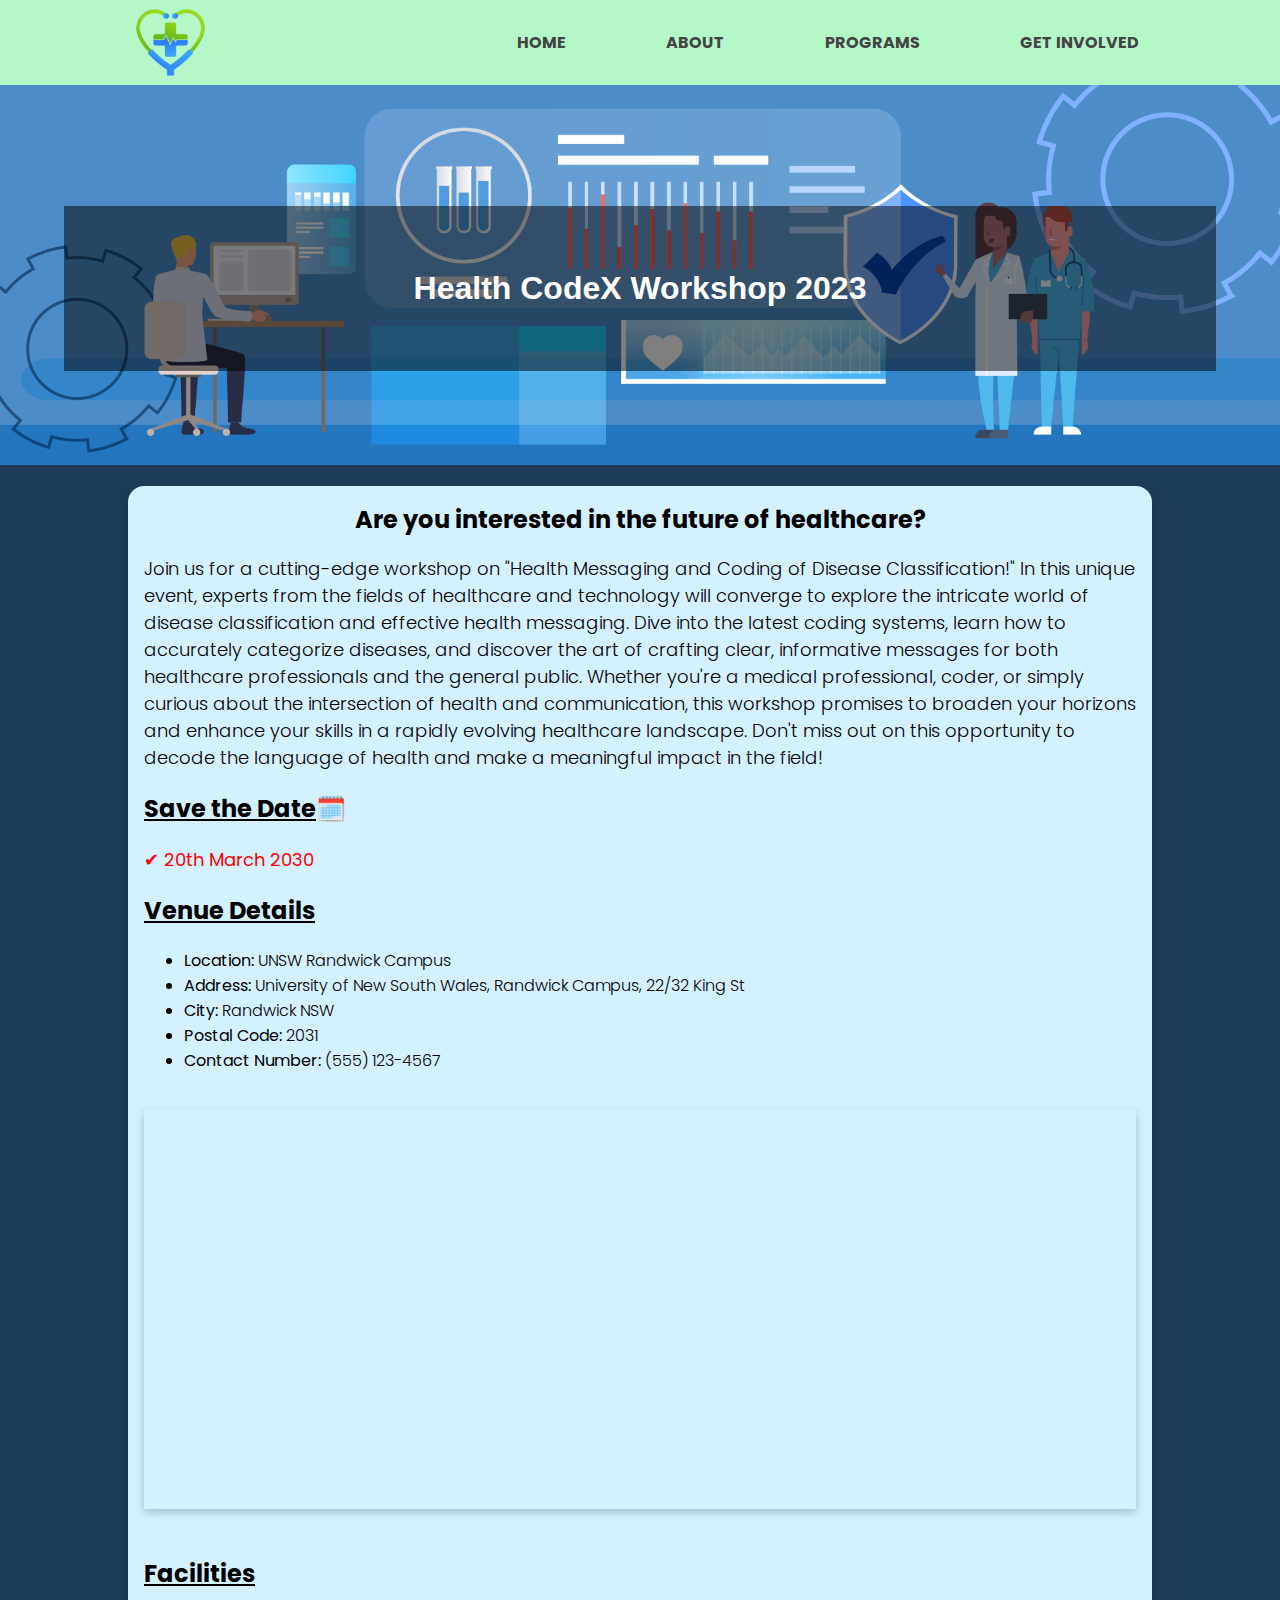
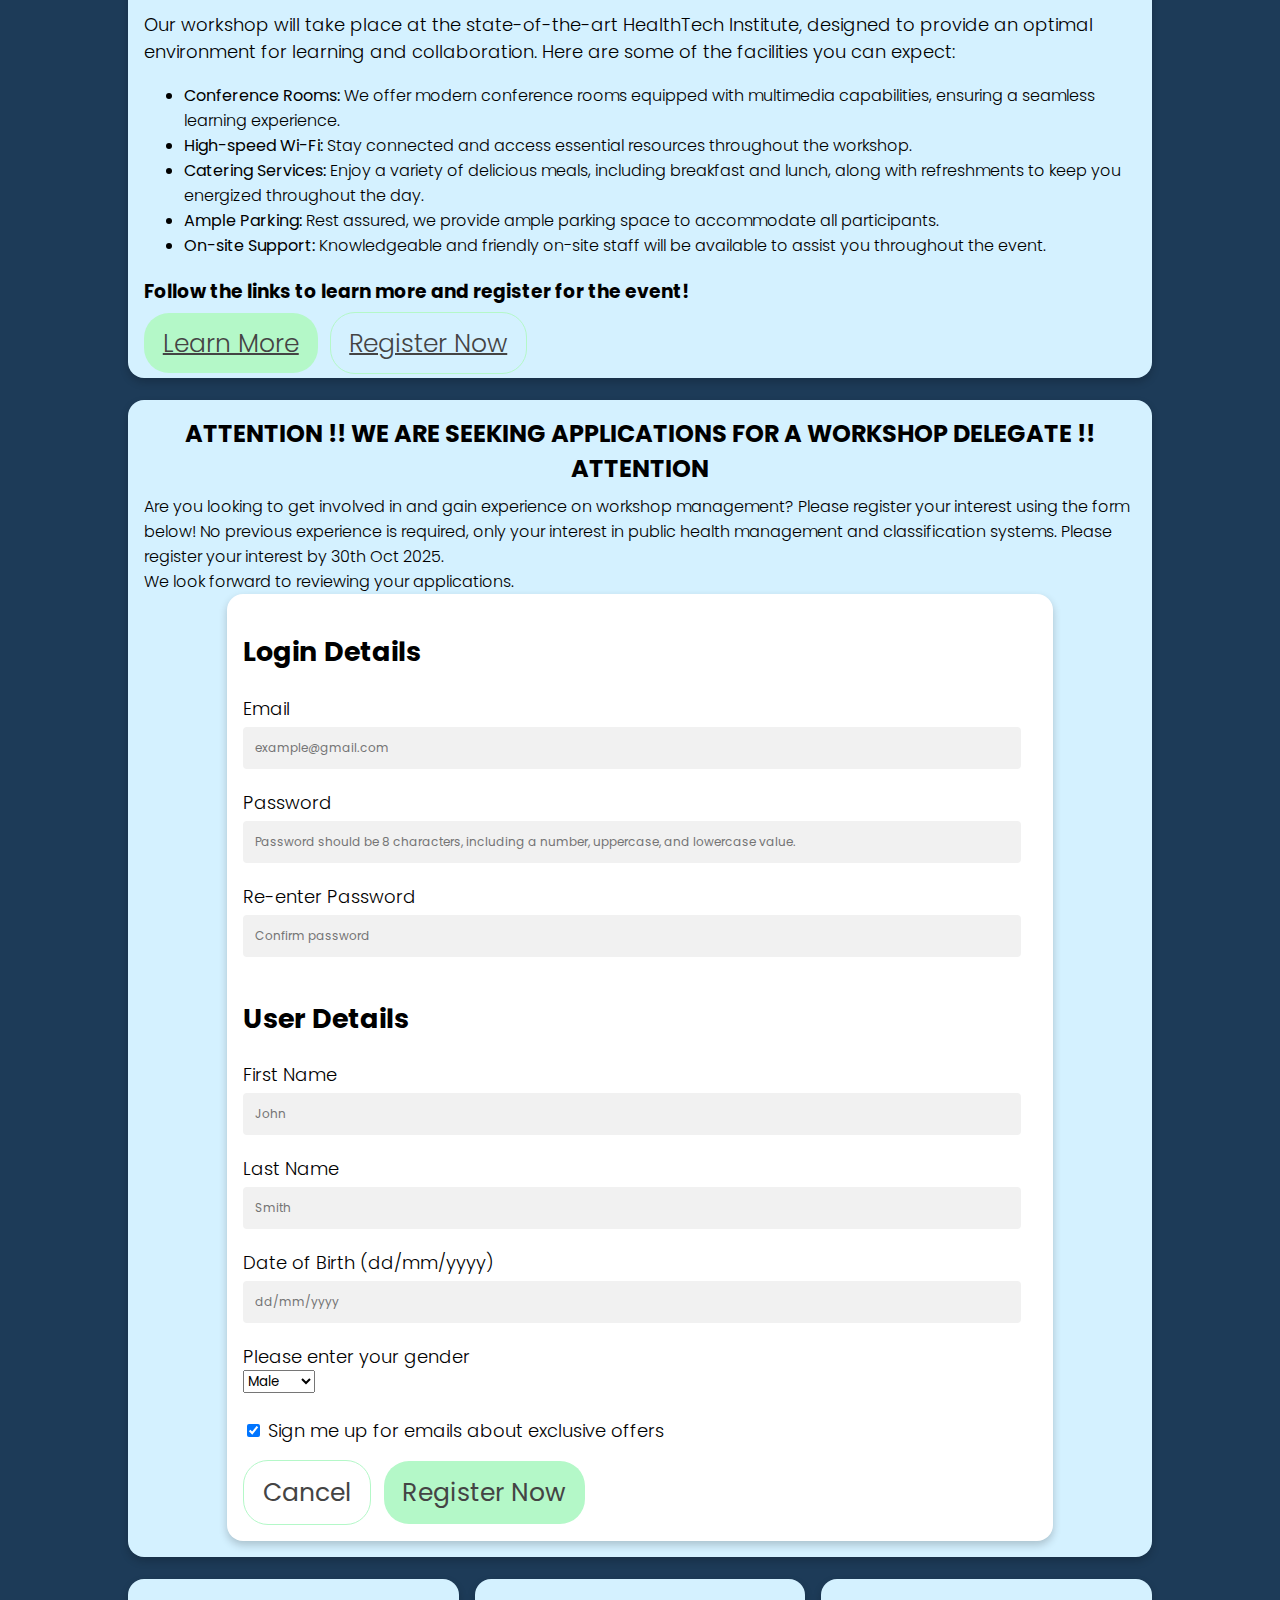
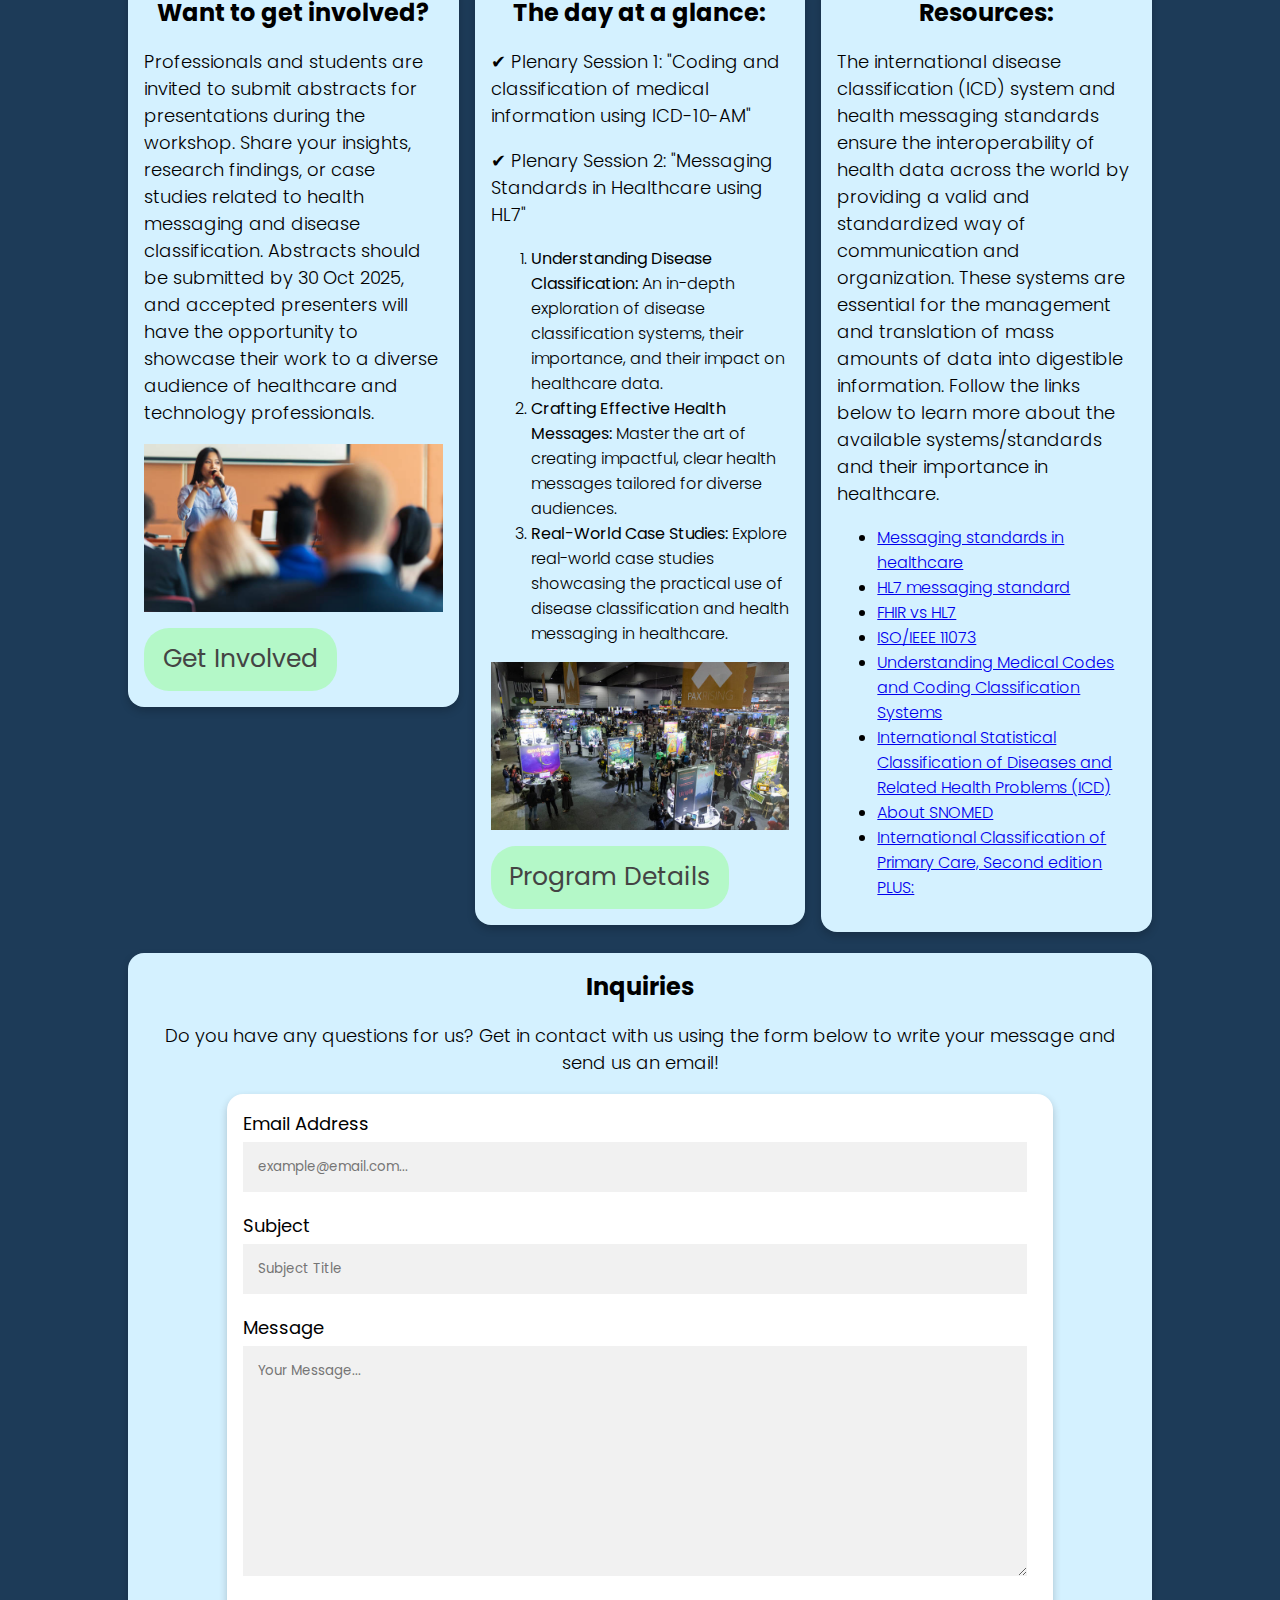
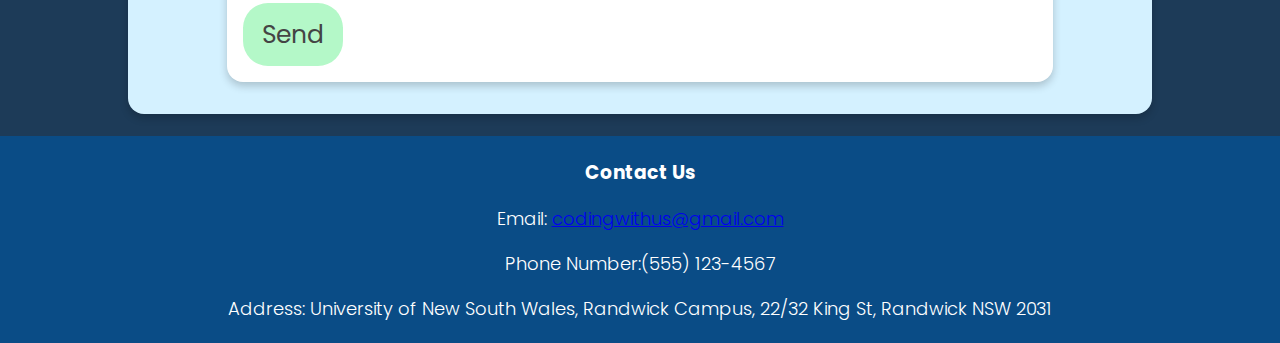
<file: index.html>
<!DOCTYPE html>
<html>
<head>
    <!--setting up file-->
    <meta charset="UTF-8" />
    <meta http-equiv="X-UA-Compatible" content="IE=edge" />
    <meta name="viewport" content="width=device-width, initial-scale=1.0" />
    <link rel="stylesheet" type="text/css" href="style.css"/>
    <script defer src="validation.js"></script>
    
    <!--inputting fonts-->
    <link rel="preconnect" href="https://fonts.googleapis.com">
    <link rel="preconnect" href="https://fonts.gstatic.com" crossorigin>
    <link href="https://fonts.googleapis.com/css2?family=Poppins&display=swap" rel="stylesheet">

    <title>Health CodeX Workshop 2023</title>

</head>

<body>
    <!--setting up the nav bar-->
    <header>
        <div class="container1">
            <img src = "images/logo3.png" alt="logo" class="logo" width="85" height="85">
            <nav>
                <ul>
                    <li><a href="index.html">Home</a></li>
                    <li><a href="about.html">About</a></li>
                    <li><a href="program.html">Programs</a></li>
                    <li><a href="get-involved.html">Get Involved</a></li>
                </ul>
            </nav>

        </div>

    </header>

    <header class="top-header">
        <h1>Health CodeX Workshop 2023</h1>
    </header>

    <!--main body of the page-->
    <h1>  </h1>
    <div class="container">
        <div class="card-single">
            <div class="card">
                <div class="card-header">Are you interested in the future of healthcare?</div>
                <div class="card-body">
                    <p>Join us for a cutting-edge workshop on "Health Messaging and Coding of Disease Classification!" In this unique event, experts from the fields of healthcare and technology will converge to explore the intricate world of disease classification and effective health messaging. Dive into the latest coding systems, learn how to accurately categorize diseases, and discover the art of crafting clear, informative messages for both healthcare professionals and the general public. Whether you're a medical professional, coder, or simply curious about the intersection of health and communication, this workshop promises to broaden your horizons and enhance your skills in a rapidly evolving healthcare landscape. Don't miss out on this 
                        opportunity to decode the language of health and make a meaningful impact in the field!</p>

                    <h2><u>Save the Date</u>&#128467;&#65039;</h2>
                    <p style="color:red;"><strong>&#10004; 20th March 2030</strong></p>
                    <h2><u>Venue Details</u></h2>
                    <ul>
                        <li><b>Location: </b>UNSW Randwick Campus</li>
                        <li><b>Address: </b>University of New South Wales, Randwick Campus, 22/32 King St</li>
                        <li><b>City: </b>Randwick NSW</li>
                        <li><b>Postal Code: </b>2031</li>
                        <li><b>Contact Number: </b>(555) 123-4567</li>
                    </ul>
                    <iframe class="map-container"
                        src="https://www.google.com/maps/embed?pb=!1m14!1m8!1m3!1d13243.598912038422!2d151.2325181!3d-33.9179802!3m2!1i1024!2i768!4f13.1!3m3!1m2!1s0x6b12b18a8a85ff0d%3A0x458e95910ea6315f!2sRitchie%20Theatre%2C%20UNSW%20Kensington%20Campus!5e0!3m2!1sen!2sau!4v1696408033742!5m2!1sen!2sau" 
                        width="600" 
                        height="450" 
                        style="border:0;" 
                        allowfullscreen="" 
                        loading="lazy" 
                        referrerpolicy="no-referrer-when-downgrade">
                    </iframe>
                    <h2><u>Facilities</u></h2>
                    <p>Our workshop will take place at the state-of-the-art HealthTech Institute, designed to provide an optimal environment for learning and collaboration. Here are some of the facilities you can expect:</p>
                    <ul>
                        <li><b>Conference Rooms: </b>We offer modern conference rooms equipped with multimedia capabilities, ensuring a seamless learning experience.</li>
                        <li><b>High-speed Wi-Fi: </b>Stay connected and access essential resources throughout the workshop.</li>
                        <li><b>Catering Services: </b>Enjoy a variety of delicious meals, including breakfast and lunch, along with refreshments to keep you energized throughout the day.</li>
                        <li><b>Ample Parking: </b>Rest assured, we provide ample parking space to accommodate all participants.</li>
                        <li><b>On-site Support: </b>Knowledgeable and friendly on-site staff will be available to assist you throughout the event.</li>
                    </ul>
                    <h3>Follow the links to learn more and register for the event!</h3>
                </div>
                <div class="card-footer">
                    <a href="about.html" button class="btn">Learn More</button></a>
                    <a href="register-form.html" button class="btn btn-outline">Register Now</button></a>
                </div>
            </div>
        </div>

        <h1>  </h1>

        <!--setting up a new card for the registration form-->
        <div class="card-single">
            <div class="card">
                <div class="card-header">ATTENTION !! WE ARE SEEKING APPLICATIONS FOR A WORKSHOP DELEGATE !! ATTENTION</div>
                <div class="card-body"> <!--writing filler text for the body of the card-->
                    Are you looking to get involved in and gain experience on workshop management? Please register your interest using the form below! 
                    No previous experience is required, only your interest in public health management and classification systems. 
                    Please register your interest by 30th Oct 2025. <br> We look forward to reviewing your applications. 
                    <form id="form" onsubmit="return validateForm()" method="GET" action="registered.html" class="card1">
                        <h2>Login Details</h2>
                        <div class="input-control">
                            <label for="email">Email</label>
                            <input id="email" name="email" type="text" placeholder="example@gmail.com">
                            <div class="error"></div>
                        </div>
                        <div class="input-control">
                            <label for="password">Password</label>
                            <input id="password" name="password" type="password" placeholder="Password should be 8 characters, including a number, uppercase, and lowercase value.">
                            <div class="error"></div>
                        </div>
                        <div class="input-control">
                            <label for="password2">Re-enter Password</label>
                            <input id="password2" name="password2" type="password" placeholder="Confirm password">
                            <div class="error"></div>
                        </div>
                        <h2>User Details</h2>
                        <div class="input-control">
                            <label for="fname">First Name</label>
                            <input id="fname" name="fname" type="text" placeholder="John">
                            <div class="error"></div>
                        </div>
                        <div class="input-control">
                            <label for="lname">Last Name</label>
                            <input id="lname" name="lname" type="text" placeholder="Smith">
                            <div class="error"></div>
                        </div>
                        <div class="input-control">
                            <label for="dob">Date of Birth (dd/mm/yyyy)</label>
                            <input id="dob" name="dob" type="text" maxlength="10" size="19" placeholder="dd/mm/yyyy">
                            <div class="error"></div>
                        </div>
                        <div class="input-control">
                            <label for="gender">Please enter your gender</label>
                            <select id="gender" style="width: min-content;"> <!--making drop down menu for gender selection-->
                                <option value="man">Female</option>
                                <option value="woman" selected>Male</option>
                                <option value="another">Other</option>
                            </select>
                        </div>
                        <h1></h1>
                        <div>
                            <input type="checkbox" id="exampleCheck" checked>
                            <label for="exampleCheck">Sign me up for emails about exclusive offers</label>
                          </div>
                        <div class="card-footer">
                            <input type="reset" button class="btn btn-outline" value="Cancel"> <!--clears all input fields-->
                            <input type="submit" button class="btn" value="Register Now"> <!--submit button-->
                        </div>
                    </form>
                </div>
            </div>
        </div>

        <h1></h1>

        <div class="card-grid">
            <div class="card">
                <div class="card-header">Want to get involved?</div>
                <div class="card-body">
                    <p>Professionals and students are invited to submit abstracts for presentations during the workshop. Share your insights, research findings, or case studies related to health messaging and disease classification. Abstracts should be submitted by 30 Oct 2025, 
                        and accepted presenters will have the opportunity to showcase their work to a diverse audience of healthcare and technology professionals.</p>
                </div>
                <div class="card-header card-image">
                    <img src="images/presenter.jpg" alt="presenter">
                </div>
                <div class="card-footer">
                    <a href="get-involved.html"><button class="btn">Get Involved</button></a>
                    
                </div>
            </div>

            <div class="card">
                <div class="card-header">The day at a glance:</div>
                <div class="card-body">
                    <p>&#10004; Plenary Session 1: "Coding and classification of medical information using ICD-10-AM"</p>
                    <p>&#10004; Plenary Session 2: "Messaging Standards in Healthcare using HL7"</p>
                    <ol>
                        <li><b>Understanding Disease Classification: </b>An in-depth exploration of disease classification systems, their importance, and their impact on healthcare data.</li>
                        <li><b>Crafting Effective Health Messages: </b>Master the art of creating impactful, clear health messages tailored for diverse audiences.</li>
                        <li><b>Real-World Case Studies: </b>Explore real-world case studies showcasing the practical use of disease classification and health messaging in healthcare.</li>
                    </ol>
                </div>
                <div class="card-header card-image">
                    <img src="images/pax.jpg" alt="convention">
                </div>
                <div class="card-footer">
                    <a href="program.html"><button class="btn">Program Details</button></a>
                </div>
            </div>

            <div class="card">
                <div class="card-header">Resources:</div>
                <div class="card-body">
                    <p>The international disease classification (ICD) system and health messaging standards ensure the interoperability of health data across the world by 
                        providing a valid and standardized way of communication and organization. These systems are essential for the management 
                        and translation of mass amounts of data into digestible information. Follow the links below to learn more about the available systems/standards and their importance in healthcare. </p>
                    <ul>
                        <li><a href="https://www.hipaajournal.com/messaging-standards-in-healthcare/">Messaging standards in healthcare</a></li>
                        <li><a href="https://www.ibm.com/docs/en/integration-bus/10.0?topic=formats-hl7-messaging-standard">HL7 messaging standard</a></li>
                        <li><a href="https://kodjin.com/blog/fhir-vs-hl7-key-differences-and-which-is-a-better-choice/#:~:text=FHIR%20is%20the%20newest%20standard,to%20comply%20with%20industry%20standards.">FHIR vs HL7</a> </li>
                        <li><a href="https://www.iso.org/obp/ui/en/#iso:std:iso-ieee:11073:-10101:ed-2:v1:en ">ISO/IEEE 11073</a> </li>
                        <li><a href="https://www.devry.edu/blog/understanding-medical-codes-and-coding-classification-systems.html#:~:text=There%20are%20currently%20five%20major,CPT%20and%20HCPCS%20Level%20II.">Understanding Medical Codes and Coding Classification Systems</a></li>
                        <li><a href="https://www.who.int/standards/classifications/classification-of-diseases">International Statistical Classification of Diseases and Related Health Problems (ICD)</a></li>
                        <li><a href="https://www.snomed.org/about-us">About SNOMED</a></li>
                        <li><a href="https://meteor.aihw.gov.au/content/596654 ">International Classification of Primary Care, Second edition PLUS:</a></li>
                    </ul>
                </div>
            </div>
        </div>
        <h1></h1>
        <div class="card-single">
            <div class="card">
                <div class="card-header">Inquiries</div>
                <p style="text-align: center;">Do you have any questions for us? Get in contact with us using the form below to write your message and send us an email!</p>
                <div class="card-body">
                    <form action="mailto:codingwithus@gmail.com" method="get" enctype="text/plain" class="card1">
                        <label for="email"><b>Email Address</b></label><br>
                        <input type="email" id="email" name="emailaddress" placeholder="example@email.com..." required ><br/>
                        <label for="subject"><b>Subject</b></label><br>
                        <input type="text" id="subject" name="subject" placeholder="Subject Title" required ><br>
                        <label for="message"><b>Message</b></label><br>
                        <textarea id="message" name="message" placeholder="Your Message..." style="height:200px" required></textarea><br>
                        
                        <input type="submit" button class="btn" value="Send">
                    </form>
                </div>
                <div class="card-footer"></div>
            </div>
        </div>
    </div>

    <h1>   </h1>

    <!--contact section in the footer of the website-->
    <footer>
        <h3>Contact Us</h3>
        <p>Email: <a href="mailto:codingwithus@gmail.com">codingwithus@gmail.com</a></p>
        <p>Phone Number:(555) 123-4567</p>
        <p>Address: University of New South Wales, Randwick Campus, 22/32 King St, Randwick NSW 2031</p>
    </footer>
</body>

</html>
</file>
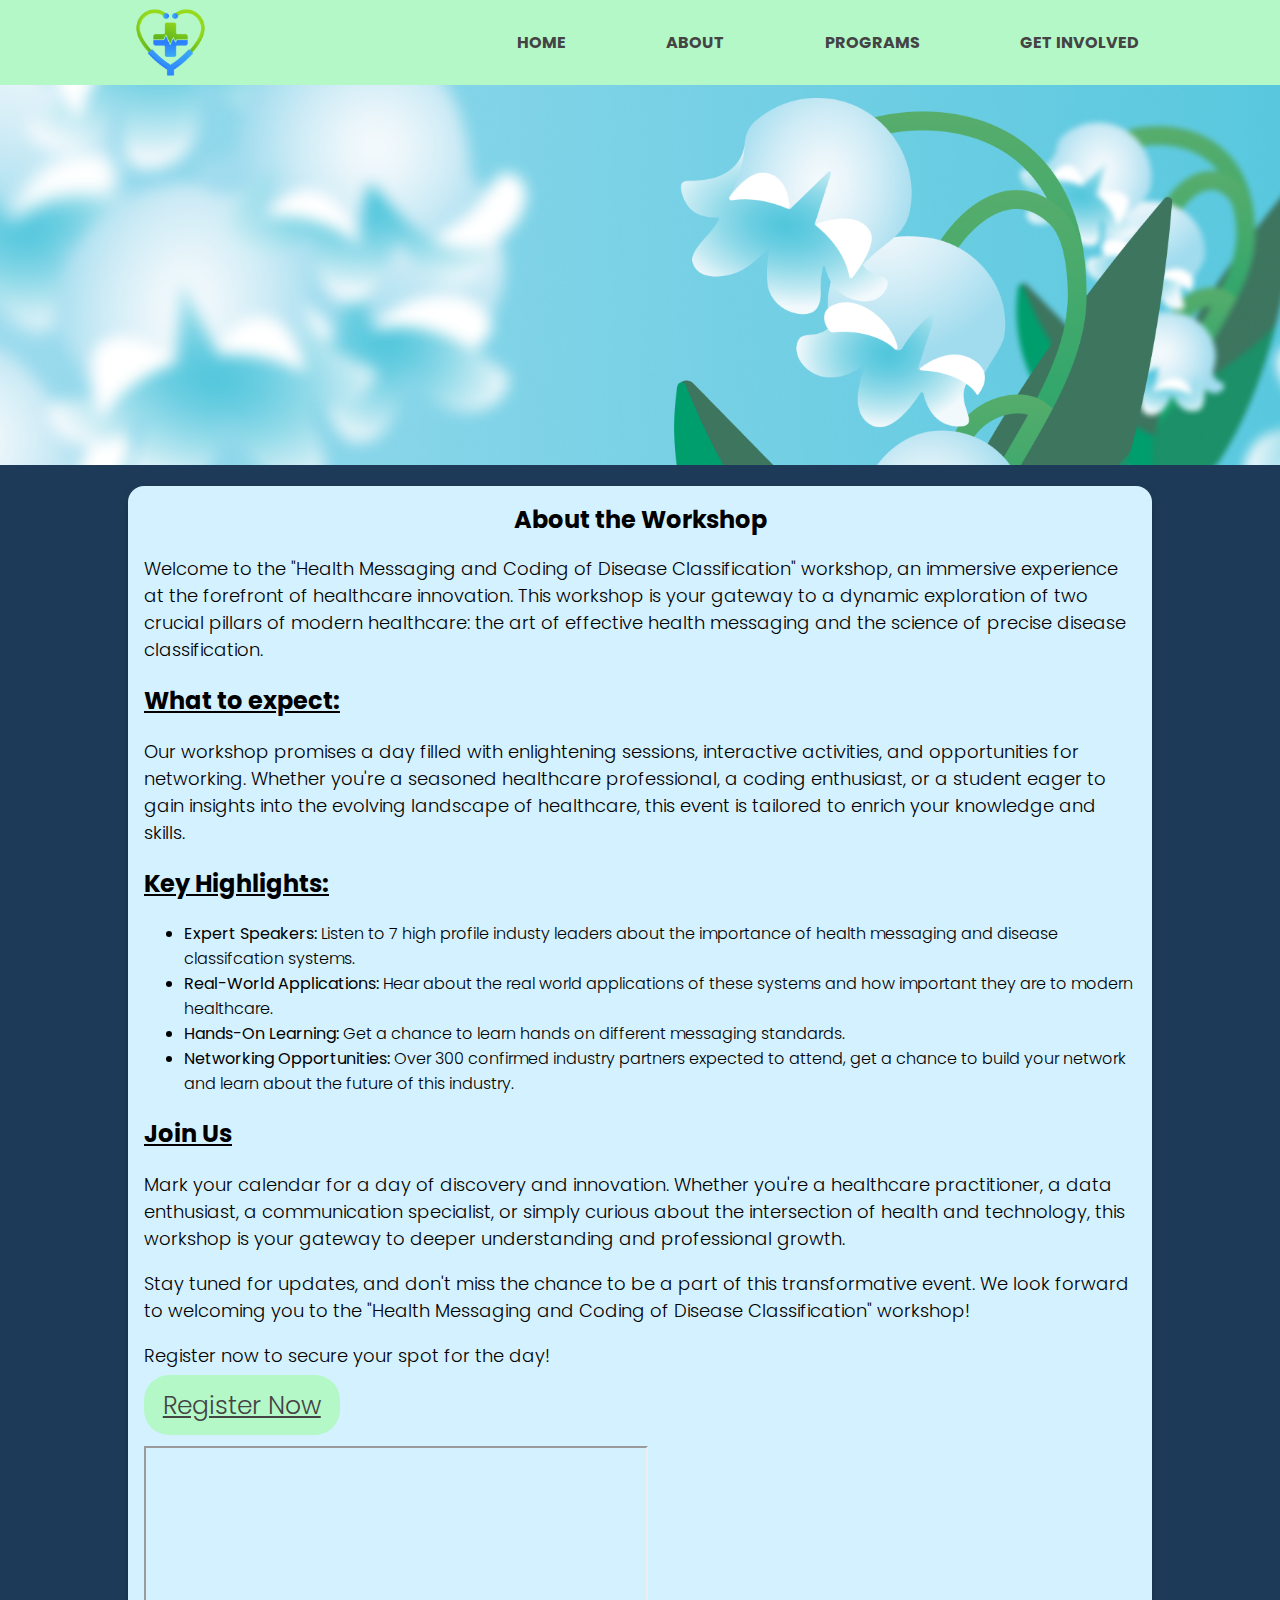
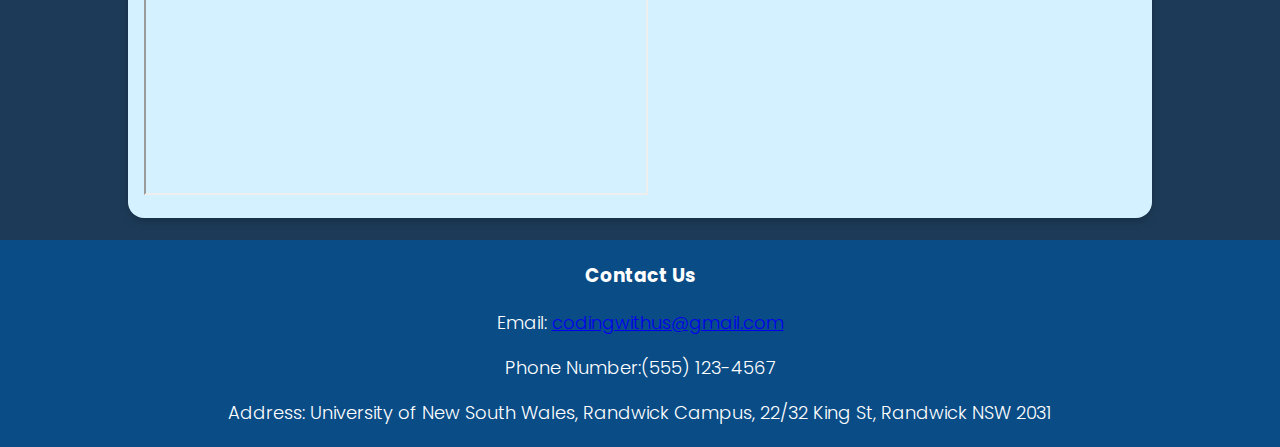
<file: about.html>
<!DOCTYPE html>
<html>
<head>
    <meta charset="UTF-8" />
    <meta http-equiv="X-UA-Compatible" content="IE=edge" />
    <meta name="viewport" content="width=device-width, initial-scale=1.0" />
    <link rel="stylesheet" type="text/css" href="style.css"/>
    
    <link rel="preconnect" href="https://fonts.googleapis.com">
    <link rel="preconnect" href="https://fonts.gstatic.com" crossorigin>
    <link href="https://fonts.googleapis.com/css2?family=Poppins&display=swap" rel="stylesheet">

    <title>Health CodeX Workshop 2023</title>

</head>

<body>
    <!--setting up the navigation bar-->
    <div>
        <header>
            <div class="container1">
                <img src = "images/logo3.png" alt="logo" class="logo" width="85" height="85">
                
                <nav>
                    <!--<label class="logo"><img src = "images/logo3.png" alt="logo" width="85" height="85"></label>
                    <label class="logo">Heath</label>-->
                    <ul>
                        <li><a href="index.html">Home</a></li>
                        <li><a href="about.html">About</a></li>
                        <li><a href="program.html">Programs</a></li>
                        <li><a href="get-involved.html">Get Involved</a></li>
                    </ul>
                </nav>

            </div>

        </header>

        <header class="top-header-about">
        </header>
    </div>

    <!--the actual body of the page-->
    <div>
        <h1>  </h1>
        <div class="container">
            <div class="card-single">
                <div class="card">
                    <div class="card-header">About the Workshop</div>
                    <div class="card-body">
                        <p>Welcome to the "Health Messaging and Coding of Disease Classification" workshop, an immersive experience at the forefront of healthcare innovation. This workshop is your gateway to a dynamic 
                            exploration of two crucial pillars of modern healthcare: the art of effective health messaging and the science of precise disease classification.</p>
                        <h2><u>What to expect:</u></h2>
                        <p>Our workshop promises a day filled with enlightening sessions, interactive activities, and opportunities for networking. Whether 
                            you're a seasoned healthcare professional, a coding enthusiast, or a student eager to gain insights into the evolving landscape of healthcare, this event is tailored to enrich your knowledge and skills.</p>
                        <h2><u>Key Highlights:</u></h2>
                            <ul>
                            <li><b>Expert Speakers:</b> Listen to 7 high profile industy leaders about the importance of health messaging and disease classifcation systems.</li>
                            <li><b>Real-World Applications: </b>Hear about the real world applications of these systems and how important they are to modern healthcare.</li>
                            <li><b>Hands-On Learning: </b>Get a chance to learn hands on different messaging standards.</li>
                            <li><b>Networking Opportunities: </b> Over 300 confirmed industry partners expected to attend, get a chance to build your network and learn about the future of this industry.</li>
                        </ul>
    
                        <h2><u>Join Us</u></h2>
                        <p>Mark your calendar for a day of discovery and innovation. Whether you're a healthcare practitioner, a data enthusiast, a communication specialist, or simply curious about the intersection of health and technology, 
                            this workshop is your gateway to deeper understanding and professional growth.</p>
                        
                        <p>Stay tuned for updates, and don't miss the chance to be a part of this transformative event. We look forward to welcoming you to the "Health Messaging and Coding of Disease Classification" workshop!</p>
                        <p>Register now to secure your spot for the day!</p>
                    </div>
                    <div class="card-footer">
                        <a href="register-form.html" button class="btn">Register Now</button></a> 
                        <h1>   </h1>
                        <iframe width="500" height="345" src="https://www.youtube.com/embed/uvqDTbusdUU">
                        </iframe>
                    </div>
                    
                </div>
            </div>
    
        </div>
      
    </div>

    <h1></h1>

    <!--contact section in the footer of the website-->
    <footer>
        <h3>Contact Us</h3>
        <p>Email: <a href="mailto:codingwithus@gmail.com">codingwithus@gmail.com</a></p>
        <p>Phone Number:(555) 123-4567</p>
        <p>Address: University of New South Wales, Randwick Campus, 22/32 King St, Randwick NSW 2031</p>
    </footer>

</body>

</html>
</file>
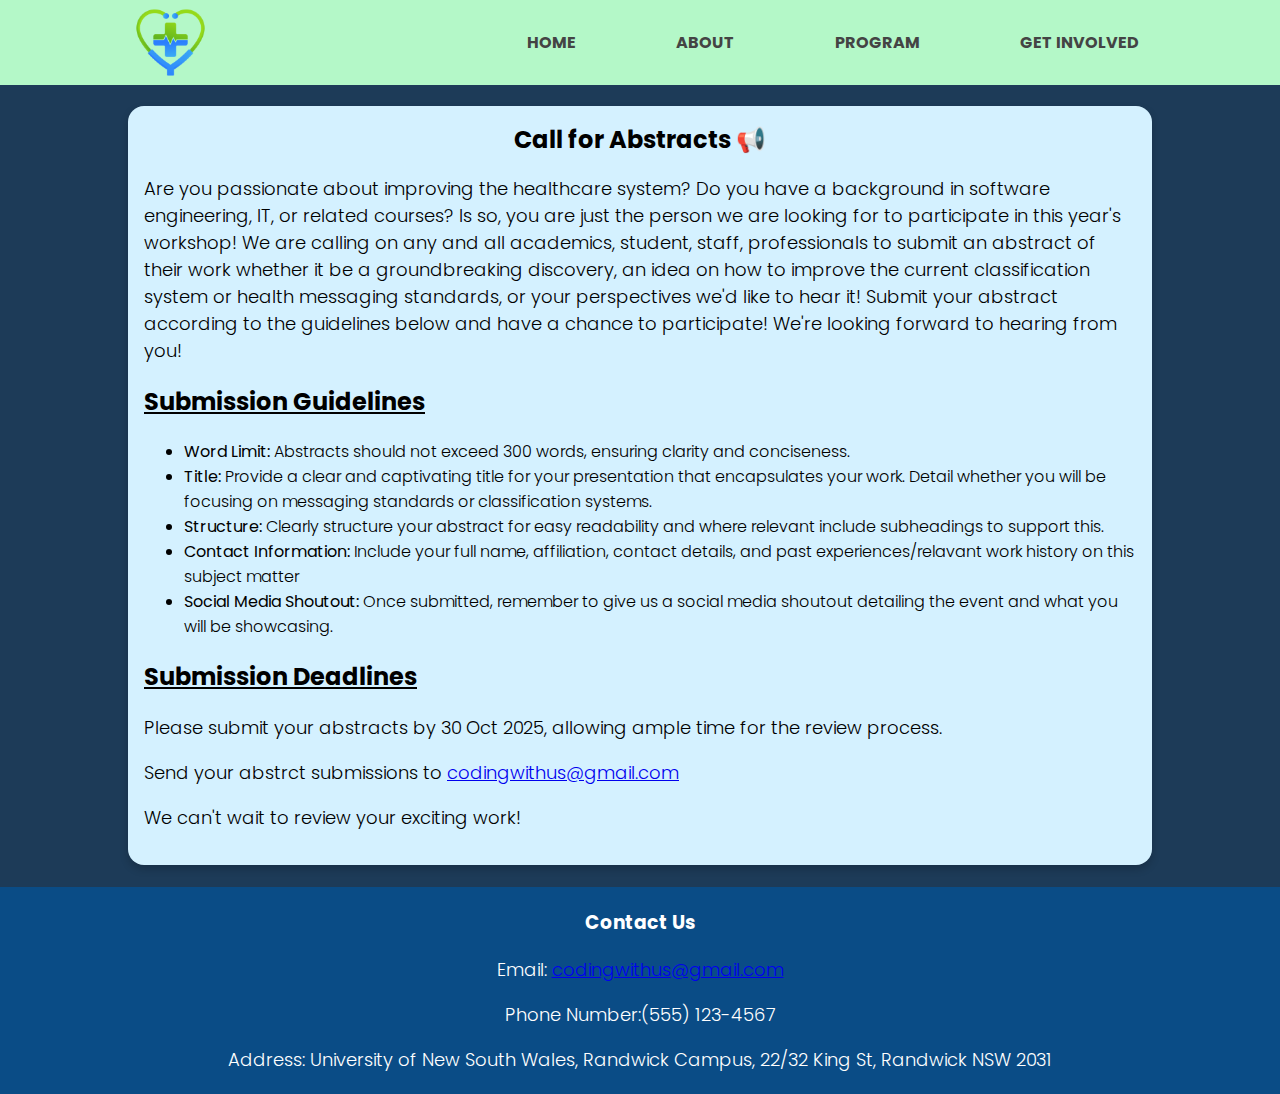
<file: get-involved.html>
<!DOCTYPE html>
<html>
<head>
    
    <meta charset="UTF-8" />
    <meta http-equiv="X-UA-Compatible" content="IE=edge" />
    <meta name="viewport" content="width=device-width, initial-scale=1.0" />
    <link rel="stylesheet" type="text/css" href="style.css"/>
    
    <link rel="preconnect" href="https://fonts.googleapis.com">
    <link rel="preconnect" href="https://fonts.gstatic.com" crossorigin>
    <link href="https://fonts.googleapis.com/css2?family=Poppins&display=swap" rel="stylesheet">

    <title>Health CodeX Workshop 2023</title>

</head>

<body>
    <div>
        <header>
            <div class="container1">
                <img src = "images/logo3.png" alt="logo" class="logo" width="85" height="85">
                <nav>
                    <ul>
                        <li><a href="index.html">Home</a></li>
                        <li><a href="about.html">About</a></li>
                        <li><a href="program.html">Program</a></li>
                        <li><a href="get-involved.html">Get Involved</a></li>
                    </ul>
                </nav>

            </div>

        </header>
    </div>

    <div>
        <!--body text-->
        <h1>  </h1>
        <div class="container">
            <div class="card-single">
                <div class="card">
                    <div class="card-header">Call for Abstracts &#128226; </div>
                    <div class="card-body">
                        <p>Are you passionate about improving the healthcare system? Do you have a background in software engineering, IT, or related courses? Is so, you are just the person we are looking for 
                            to participate in this year's workshop! We are calling on any and all academics, student, staff, professionals to submit an abstract of their work whether it be a groundbreaking discovery, an idea on how to improve
                            the current classification system or health messaging standards, or your perspectives we'd like to hear it! Submit your abstract according to the guidelines below and have a chance to participate! We're looking forward to hearing from you!
                        </p>
                        <h2><u>Submission Guidelines</u></h2>
                        <ul>
                            <li><b>Word Limit:</b> Abstracts should not exceed 300 words, ensuring clarity and conciseness.</li>
                            <li><b>Title:</b> Provide a clear and captivating title for your presentation that encapsulates your work. Detail whether you will be focusing on messaging standards or classification systems.</li>
                            <li><b>Structure:</b> Clearly structure your abstract for easy readability and where relevant include subheadings to support this.</li>
                            <li><b>Contact Information:</b> Include your full name, affiliation, contact details, and past experiences/relavant work history on this subject matter</li>
                            <li><b>Social Media Shoutout:</b> Once submitted, remember to give us a social media shoutout detailing the event and what you will be showcasing.</li>
                        </ul>
    
                        <h2><u>Submission Deadlines</u></h2>
                        <p>Please submit your abstracts by 30 Oct 2025, allowing ample time for the review process.</p>
                        <p>Send your abstrct submissions to <a href="mailto:codingwithus@gmail.com">codingwithus@gmail.com</a></p>
                        
                        <p>We can't wait to review your exciting work!</p>
                    </div>
                    <div class="card-footer"></div>
                </div>
            </div>
    
        </div>
    </div>

    <h1></h1>

    <!--contact section in the footer of the website-->
    <footer>
        <h3>Contact Us</h3>
        <p>Email: <a href="mailto:codingwithus@gmail.com">codingwithus@gmail.com</a></p>
        <p>Phone Number:(555) 123-4567</p>
        <p>Address: University of New South Wales, Randwick Campus, 22/32 King St, Randwick NSW 2031</p>
    </footer>

</body>

</html>
</file>
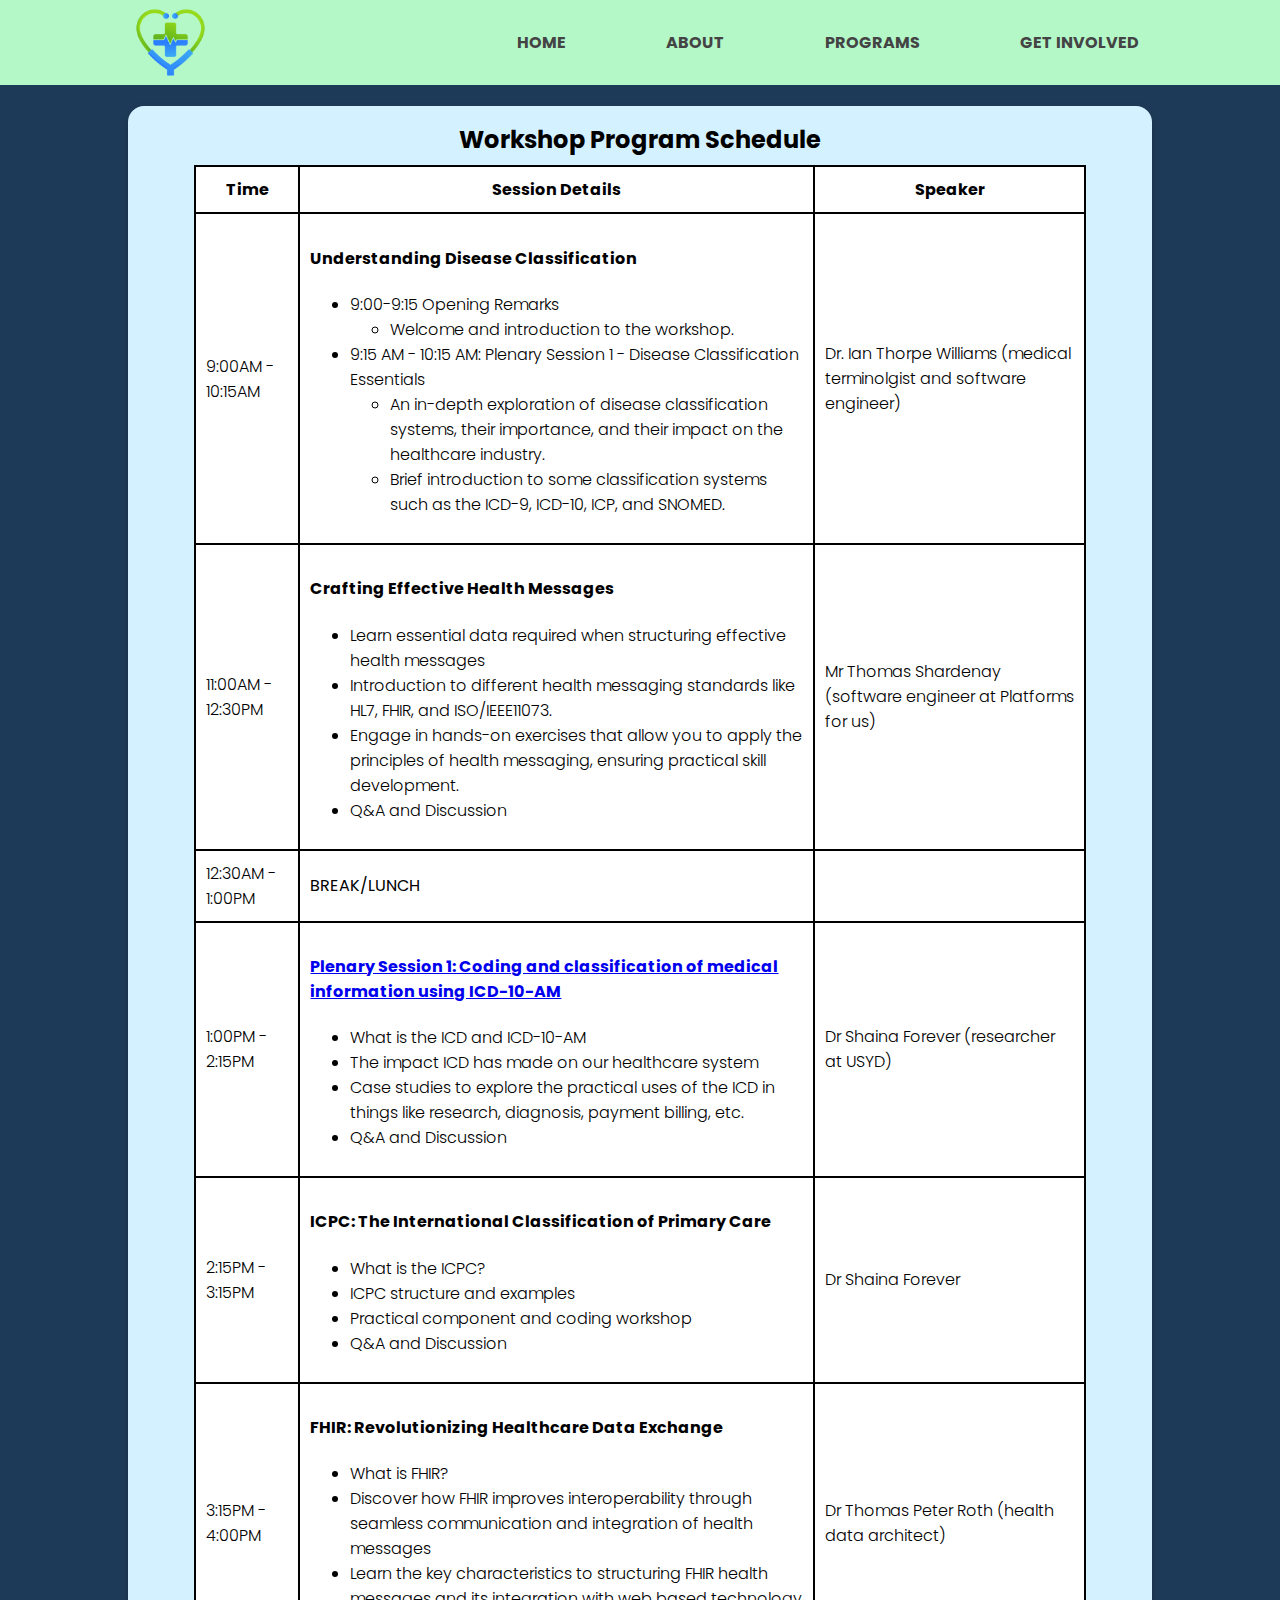
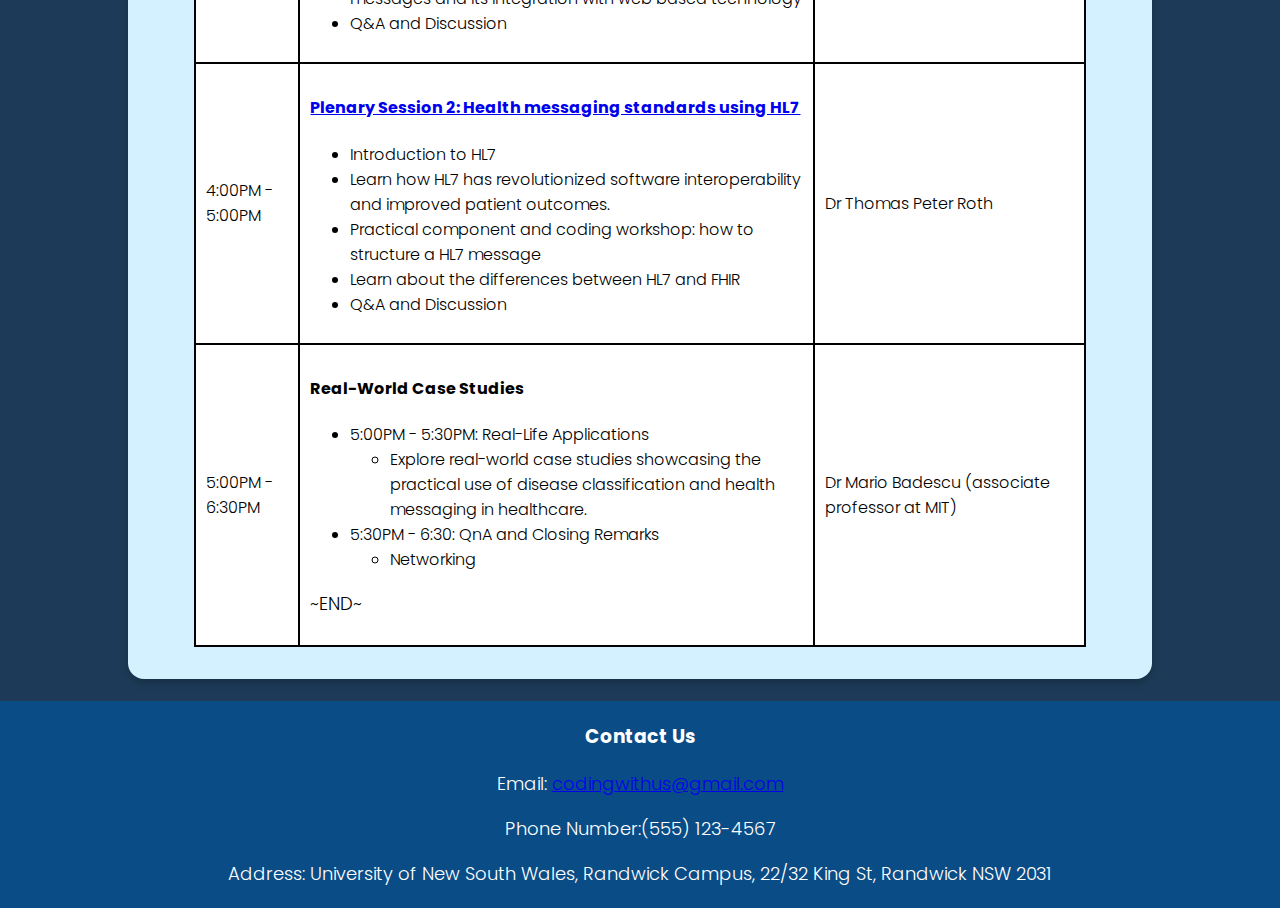
<file: program.html>
<!DOCTYPE html>
<html>
<head>
    <meta charset="UTF-8" />
    <meta http-equiv="X-UA-Compatible" content="IE=edge" />
    <meta name="viewport" content="width=device-width, initial-scale=1.0" />
    <link rel="stylesheet" type="text/css" href="style.css"/>
    
    <link rel="preconnect" href="https://fonts.googleapis.com">
    <link rel="preconnect" href="https://fonts.gstatic.com" crossorigin>
    <link href="https://fonts.googleapis.com/css2?family=Poppins&display=swap" rel="stylesheet">

    <title>Health CodeX Workshop 2023</title>

</head>

<body>

    <header>
        <div class="container1">
            <img src = "images/logo3.png" alt="logo" class="logo" width="85" height="85">
            
            <nav>
                <ul>
                    <li><a href="index.html">Home</a></li>
                    <li><a href="about.html">About</a></li>
                    <li><a href="program.html">Programs</a></li>
                    <li><a href="get-involved.html">Get Involved</a></li>
                </ul>
            </nav>

        </div>

    </header>

    <h1>  </h1>
    <div class="container">
        <div class="card-single">
            <div class="card">
                <div class="card-header">Workshop Program Schedule</div>
                <div class="card-body">
                    <table>
                    <tr>
                        <th>Time</th>
                        <th>Session Details</th>
                        <th>Speaker</th>
                    </tr>
                    <tr>
                        <td>9:00AM - 10:15AM</td>
                        <td>
                            <h4>Understanding Disease Classification</h4>
                            <ul>
                                <li>9:00-9:15 Opening Remarks
                                    <ul>
                                        <li>Welcome and introduction to the workshop.</li>
                                    </ul>
                                </li>
                                <li>9:15 AM - 10:15 AM: Plenary Session 1 - Disease Classification Essentials
                                    <ul>
                                        <li>An in-depth exploration of disease classification systems, their importance, and their impact on the healthcare industry.</li>
                                        <li>Brief introduction to some classification systems such as the ICD-9, ICD-10, ICP, and SNOMED.</li>
                                    </ul>
                                </li>
                            </ul>
                        </td>
                        <td>Dr. Ian Thorpe Williams (medical terminolgist and software engineer)</td>
                    </tr>
                    <tr>
                        <td>11:00AM - 12:30PM</td>
                        <td>
                            <h4>Crafting Effective Health Messages</h4>
                            <ul>
                                <li>Learn essential data required when structuring effective health messages</li>
                                <li>Introduction to different health messaging standards like HL7, FHIR, and ISO/IEEE11073.</li>
                                <li>Engage in hands-on exercises that allow you to apply the principles of health messaging, ensuring practical skill development.</li>
                                <li>Q&A and Discussion</li>
                            </ul>
                        </td>
                        <td>Mr Thomas Shardenay (software engineer at Platforms for us)</td>
                    </tr>
                    <tr>
                        <td>12:30AM - 1:00PM</td>
                        <td><b>BREAK/LUNCH</b></td>
                        <td>  </td>
                    </tr>
                    <tr>
                        <td>1:00PM - 2:15PM</td>
                        <td>
                            <a href="session1.html"><h4>Plenary Session 1: Coding and classification of medical information using ICD-10-AM</h4></a>
                            <ul>
                                <li>What is the ICD and ICD-10-AM</li>
                                <li>The impact ICD has made on our healthcare system</li>
                                <li>Case studies to explore the practical uses of the ICD in things like research, diagnosis, payment billing, etc.</li>
                                <li>Q&A and Discussion</li>
                            </ul>
                        </td>
                        <td>Dr Shaina Forever (researcher at USYD)</td>
                    </tr>
                    <tr>
                        <td>2:15PM - 3:15PM</td>
                        <td>
                            <h4>ICPC: The International Classification of Primary Care</h4>
                            <ul>
                                <li>What is the ICPC?</li>
                                <li>ICPC structure and examples</li>
                                <li>Practical component and coding workshop</li>
                                <li>Q&A and Discussion</li>
                            </ul>
                        </td>
                        <td>Dr Shaina Forever</td>
                    </tr>
                    <tr>
                        <td>3:15PM - 4:00PM</td>
                        <td>
                            <h4>FHIR: Revolutionizing Healthcare Data Exchange</h4>
                            <ul>
                                <li>What is FHIR?</li>
                                <li>Discover how FHIR improves interoperability through seamless communication and integration of health messages</li>
                                <li>Learn the key characteristics to structuring FHIR health messages and its integration with web based technology</li>
                                <li>Q&A and Discussion</li>
                            </ul>
                        </td>
                        <td>Dr Thomas Peter Roth (health data architect)</td>
                    </tr>
                    <tr>
                        <td>4:00PM - 5:00PM</td>
                        <td>
                            <a href="session2.html"><h4>Plenary Session 2: Health messaging standards using HL7</h4></a>
                            <ul>
                                <li>Introduction to HL7</li>
                                <li>Learn how HL7 has revolutionized software interoperability and improved patient outcomes.</li>
                                <li>Practical component and coding workshop: how to structure a HL7 message</li>
                                <li>Learn about the differences between HL7 and FHIR</li>
                                <li>Q&A and Discussion</li>
                            </ul>
                        </td>
                        <td>Dr Thomas Peter Roth</td>
                    </tr>
                    <tr>
                        <td>5:00PM - 6:30PM</td>
                        <td>
                            <h4>Real-World Case Studies</h4>
                            <ul>
                                <li>5:00PM - 5:30PM: Real-Life Applications
                                    <ul>
                                        <li>Explore real-world case studies showcasing the practical use of disease classification and health messaging in healthcare.</li>
                                    </ul>
                                </li>
                                <li>5:30PM - 6:30: QnA and Closing Remarks
                                    <ul>
                                        <li>Networking</li>
                                    </ul>
                                </li>
                            </ul>
                            <p>~END~</p>
                        </td>
                        <td>Dr Mario Badescu (associate professor at MIT)</td>
                    </tr>
                    </table>  
                </div>
                <div class="card-footer"></div>
            </div>
        </div>

    </div>

    <h1></h1>

    <!--contact section in the footer of the website-->
    <footer>
        <h3>Contact Us</h3>
        <p>Email: <a href="mailto:codingwithus@gmail.com">codingwithus@gmail.com</a></p>
        <p>Phone Number:(555) 123-4567</p>
        <p>Address: University of New South Wales, Randwick Campus, 22/32 King St, Randwick NSW 2031</p>
    </footer>

</body>


</html>
</file>
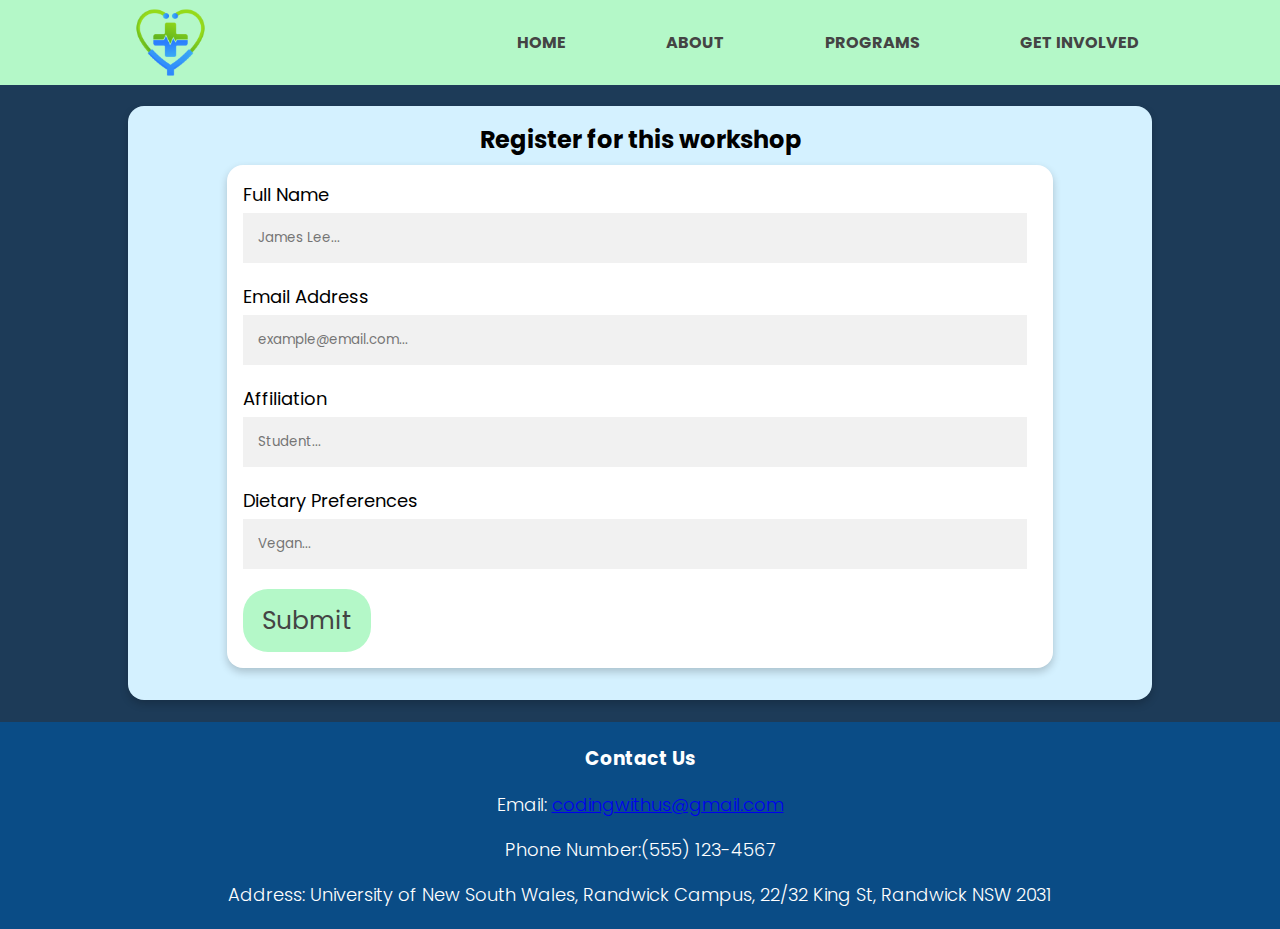
<file: register-form.html>
<!DOCTYPE html>
<html>
<head>
    <meta charset="UTF-8" />
    <meta http-equiv="X-UA-Compatible" content="IE=edge" />
    <meta name="viewport" content="width=device-width, initial-scale=1.0" />
    <link rel="stylesheet" type="text/css" href="style.css"/>
    
    <link rel="preconnect" href="https://fonts.googleapis.com">
    <link rel="preconnect" href="https://fonts.gstatic.com" crossorigin>
    <link href="https://fonts.googleapis.com/css2?family=Poppins&display=swap" rel="stylesheet">

    <title>Health CodeX Workshop 2023</title>

</head>

<body>

    <header>
        <div class="container1">
            <img src = "images/logo3.png" alt="logo" class="logo" width="85" height="85">
            
            <nav>
                <ul>
                    <li><a href="index.html">Home</a></li>
                    <li><a href="about.html">About</a></li>
                    <li><a href="program.html">Programs</a></li>
                    <li><a href="get-involved.html">Get Involved</a></li>
                </ul>
            </nav>

        </div>

    </header>

    <h1>  </h1>
        <div class="container">
            <div class="card-single">
                <div class="card">
                    <div class="card-header">Register for this workshop</div>
                    <div class="card-body">
                        <form action="action_page.php" class="card1">
                                            
                            <label for="fname"><b>Full Name</b></label><br>
                            <input type="text" id="fname" name="firstname" placeholder="James Lee..." required><br />
                            <label for="email"><b>Email Address</b></label><br>
                            <input type="email" id="email" name="emailaddress" placeholder="example@email.com..." required><br/>
                            <label for="aff"><b>Affiliation</b></label><br>
                            <input type="text" id="aff" name="affiliation" placeholder="Student..." required><br/>
                            <label for="diet"><b>Dietary Preferences</b></label><br>
                            <input type="text" id="diet" name="dietpref" placeholder="Vegan..." required><br/>
                            
                            <input type="submit" button class="btn" value="Submit">
                        </form>                        
                    </div> 
                    <div class="card-footer"></div>  
                </div>
            </div>
    
        </div>

    <h1></h1>
    <!--contact section in the footer of the website-->
    <footer>
        <h3>Contact Us</h3>
        <p>Email: <a href="mailto:codingwithus@gmail.com">codingwithus@gmail.com</a></p>
        <p>Phone Number:(555) 123-4567</p>
        <p>Address: University of New South Wales, Randwick Campus, 22/32 King St, Randwick NSW 2031</p>
    </footer>
</body>

</html>
</file>
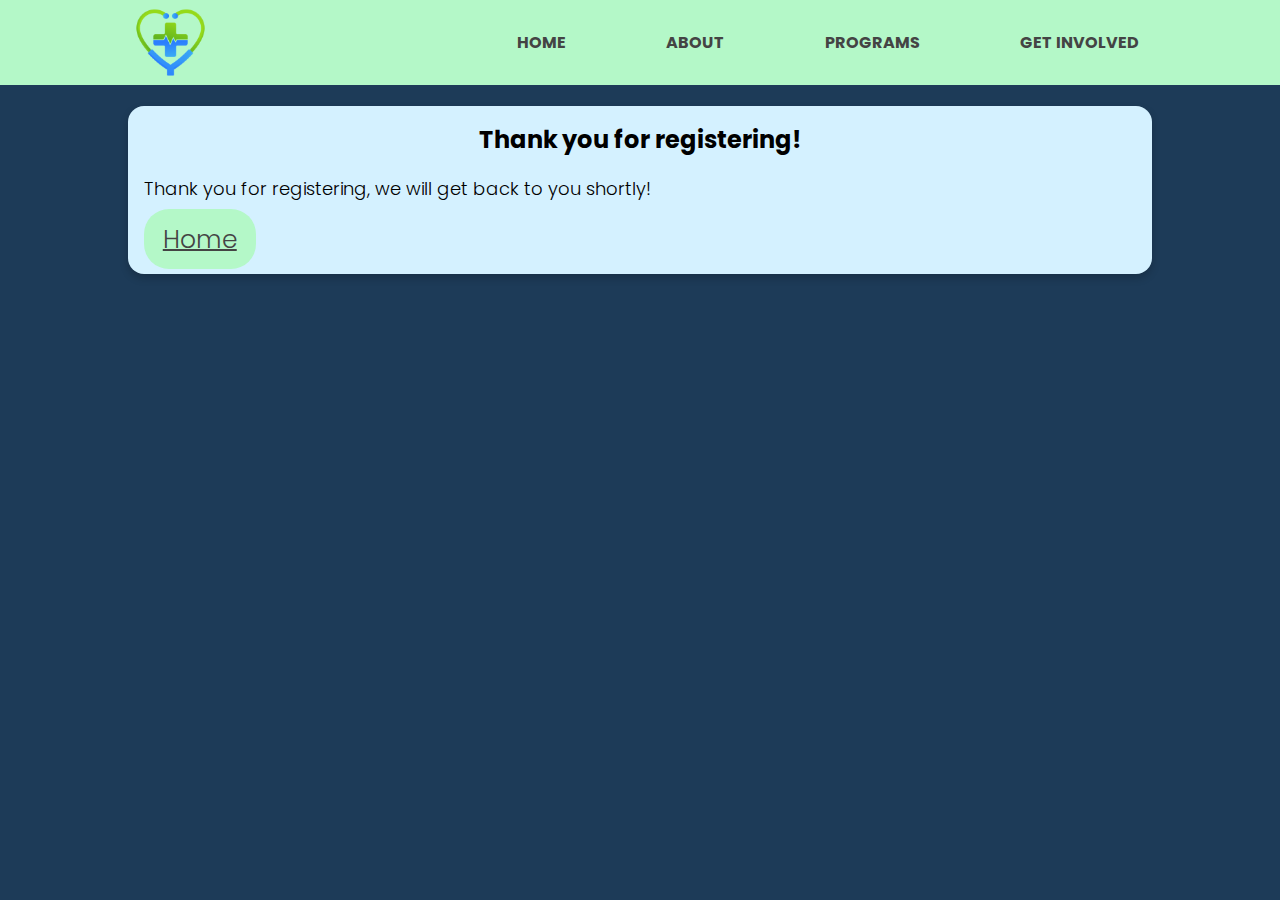
<file: registered.html>
<!DOCTYPE html>
<html lang="en">
<head>
    <meta charset="UTF-8">
    <meta http-equiv="X-UA-Compatible" content="IE=edge" />
    <meta name="viewport" content="width=device-width, initial-scale=1.0">
    <link rel="stylesheet" type="text/css" href="style.css"/>
    <script defer src="validation.js"></script>
    
    <!--inputting fonts-->
    <link rel="preconnect" href="https://fonts.googleapis.com">
    <link rel="preconnect" href="https://fonts.gstatic.com" crossorigin>
    <link href="https://fonts.googleapis.com/css2?family=Poppins&display=swap" rel="stylesheet">

    <title>Health CodeX Workshop 2023</title>
</head>
<body>
        <!--setting up the nav bar-->
    <header>
        <div class="container1">
            <img src = "images/logo3.png" alt="logo" class="logo" width="85" height="85">
            <nav>
                <ul>
                    <li><a href="index.html">Home</a></li>
                    <li><a href="about.html">About</a></li>
                    <li><a href="program.html">Programs</a></li>
                    <li><a href="get-involved.html">Get Involved</a></li>
                </ul>
            </nav>

        </div>
    </header>
    <h1></h1>
    <div class="container">
        <div class="card-single">
            <div class="card">
                <div class="card-header">Thank you for registering!</div>
                <div class="card-body">
                    <p>Thank you for registering, we will get back to you shortly!</p>
                </div>
                <div class="card-footer">
                    <a href="index.html" button class="btn">Home</button></a>
                </div>
            </div>
        </div>

    </div>


    
</body>
</html>
</file>
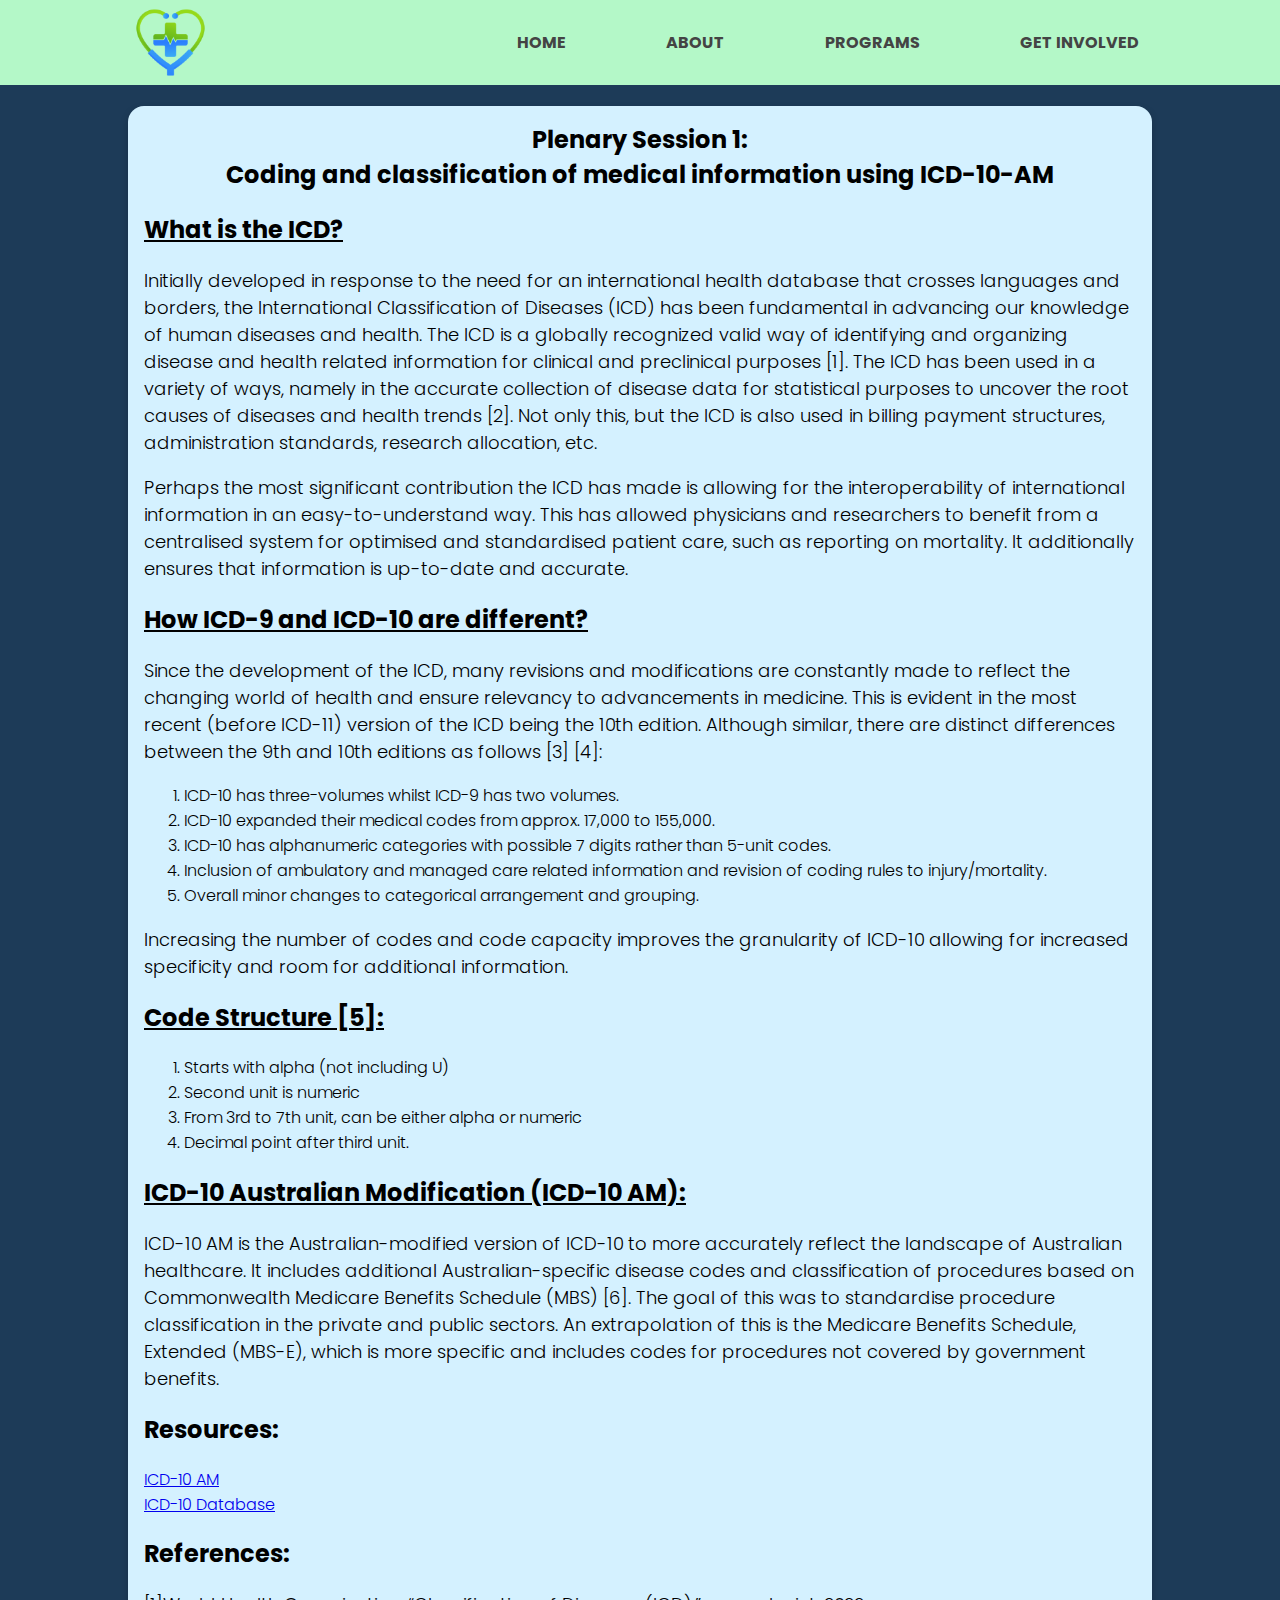
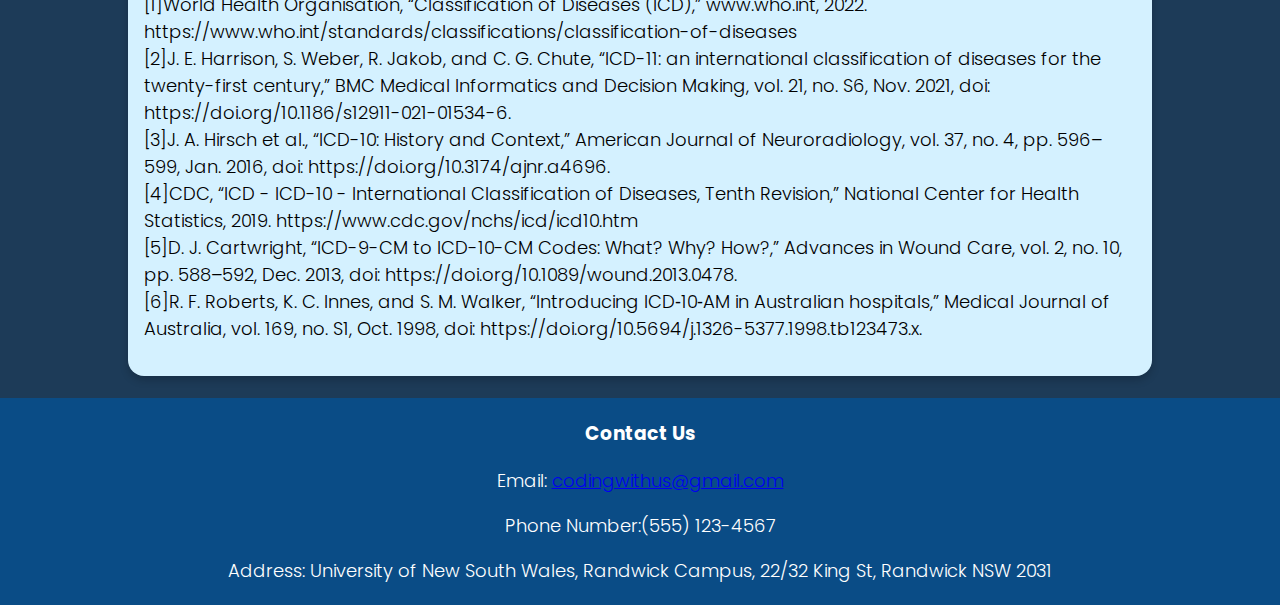
<file: session1.html>
<!DOCTYPE html>
<html>
<head>
    <meta charset="UTF-8" />
    <meta http-equiv="X-UA-Compatible" content="IE=edge" />
    <meta name="viewport" content="width=device-width, initial-scale=1.0" />
    <link rel="stylesheet" type="text/css" href="style.css"/>
    
    <link rel="preconnect" href="https://fonts.googleapis.com">
    <link rel="preconnect" href="https://fonts.gstatic.com" crossorigin>
    <link href="https://fonts.googleapis.com/css2?family=Poppins&display=swap" rel="stylesheet">

    <title>Health CodeX Workshop 2023</title>

</head>

<body>

    <header>
        <div class="container1">
            <img src = "images/logo3.png" alt="logo" class="logo" width="85" height="85">
            
            <nav>
                <ul>
                    <li><a href="index.html">Home</a></li>
                    <li><a href="about.html">About</a></li>
                    <li><a href="program.html">Programs</a></li>
                    <li><a href="get-involved.html">Get Involved</a></li>
                </ul>
            </nav>

        </div>

    </header>

    <h1>  </h1>
    <div class="container">
        <div class="card-single">
            <div class="card">
                <div class="card-header">Plenary Session 1: <br /> Coding and classification of medical information using ICD-10-AM</div>
                <div class="card-body">
                    <h2><u>What is the ICD?</u></h2>
                    <p>Initially developed in response to the need for an international health database that crosses languages and borders, 
                        the International Classification of Diseases (ICD) has been fundamental in advancing our knowledge of human diseases and health. 
                        The ICD is a globally recognized valid way of identifying and organizing disease and health related information for clinical and preclinical purposes [1].
                        The ICD has been used in a variety of ways, namely in the accurate collection of disease data for statistical purposes to uncover the root causes of diseases 
                        and health trends [2]. Not only this, but the ICD is also used in billing payment structures, administration standards, research allocation, etc.</p>

                    <p> Perhaps the most significant contribution the ICD has made is allowing for the interoperability of international information in an easy-to-understand way. 
                        This has allowed physicians and researchers to benefit from a centralised system for optimised and standardised patient care, such as reporting on mortality. 
                        It additionally ensures that information is up-to-date and accurate. </p>
                    
                    <h2><u>How ICD-9 and ICD-10 are different?</u></h2>
                    <p>Since the development of the ICD, many revisions and modifications are constantly made to reflect the changing world of health and ensure relevancy to advancements in medicine. 
                        This is evident in the most recent (before ICD-11) version of the ICD being the 10th edition. Although similar, there are distinct differences between the 9th and 10th editions as follows [3] [4]: 
                        <ol>
                            <li>ICD-10 has three-volumes whilst ICD-9 has two volumes. </li>
                            <li>ICD-10 expanded their medical codes from approx. 17,000 to 155,000. </li>
                            <li>ICD-10 has alphanumeric categories with possible 7 digits rather than 5-unit codes.</li>
                            <li>Inclusion of ambulatory and managed care related information and revision of coding rules to injury/mortality. </li>
                            <li>Overall minor changes to categorical arrangement and grouping. </li>
                        </ol>
                    </p>
                    <p>Increasing the number of codes and code capacity improves the granularity of ICD-10 allowing for increased specificity and room for additional information.  </p>

                    <h2><u>Code Structure [5]:  </u></h2>
                    <ol>
                        <li>Starts with alpha (not including U) </li>
                        <li>Second unit is numeric </li>
                        <li>From 3rd to 7th unit, can be either alpha or numeric </li>
                        <li>Decimal point after third unit.  </li>
                    </ol>

                    <h2><u>ICD-10 Australian Modification (ICD-10 AM): </u></h2>
                    <p>ICD-10 AM is the Australian-modified version of ICD-10 to more accurately reflect the landscape of Australian healthcare. 
                        It includes additional Australian-specific disease codes and classification of procedures based on Commonwealth Medicare Benefits Schedule (MBS) [6]. 
                        The goal of this was to standardise procedure classification in the private and public sectors. An extrapolation of this is the Medicare Benefits Schedule, 
                        Extended (MBS-E), which is more specific and includes codes for procedures not covered by government benefits. </p>
                    
                    <h2>Resources:</h2>
                    <a href="https://www.ihacpa.gov.au/resources/icd-10-amachiacs-twelfth-edition  ">ICD-10 AM</a><br>
                    <a href="https://icd.who.int/browse10/2019/en  ">ICD-10 Database</a>
                    <h2>References:</h2>
                    <p>[1]World Health Organisation, “Classification of Diseases (ICD),” www.who.int, 2022. https://www.who.int/standards/classifications/classification-of-diseases<br>
                        [2]J. E. Harrison, S. Weber, R. Jakob, and C. G. Chute, “ICD-11: an international classification of diseases for the twenty-first century,” BMC Medical Informatics and Decision Making, vol. 21, no. S6, Nov. 2021, doi: https://doi.org/10.1186/s12911-021-01534-6.<br>
                        [3]J. A. Hirsch et al., “ICD-10: History and Context,” American Journal of Neuroradiology, vol. 37, no. 4, pp. 596–599, Jan. 2016, doi: https://doi.org/10.3174/ajnr.a4696.<br>
                        [4]CDC, “ICD - ICD-10 - International Classification of Diseases, Tenth Revision,” National Center for Health Statistics, 2019. https://www.cdc.gov/nchs/icd/icd10.htm<br>
                        [5]D. J. Cartwright, “ICD-9-CM to ICD-10-CM Codes: What? Why? How?,” Advances in Wound Care, vol. 2, no. 10, pp. 588–592, Dec. 2013, doi: https://doi.org/10.1089/wound.2013.0478.<br>
                        [6]R. F. Roberts, K. C. Innes, and S. M. Walker, “Introducing ICD‐10‐AM in Australian hospitals,” Medical Journal of Australia, vol. 169, no. S1, Oct. 1998, doi: https://doi.org/10.5694/j.1326-5377.1998.tb123473.x.</p>
                </div>
                
            </div>
        </div>

    </div>

    <h1></h1>

    <!--contact section in the footer of the website-->
    <footer>
        <h3>Contact Us</h3>
        <p>Email: <a href="mailto:codingwithus@gmail.com">codingwithus@gmail.com</a></p>
        <p>Phone Number:(555) 123-4567</p>
        <p>Address: University of New South Wales, Randwick Campus, 22/32 King St, Randwick NSW 2031</p>
    </footer>

</body>

</html>
</file>
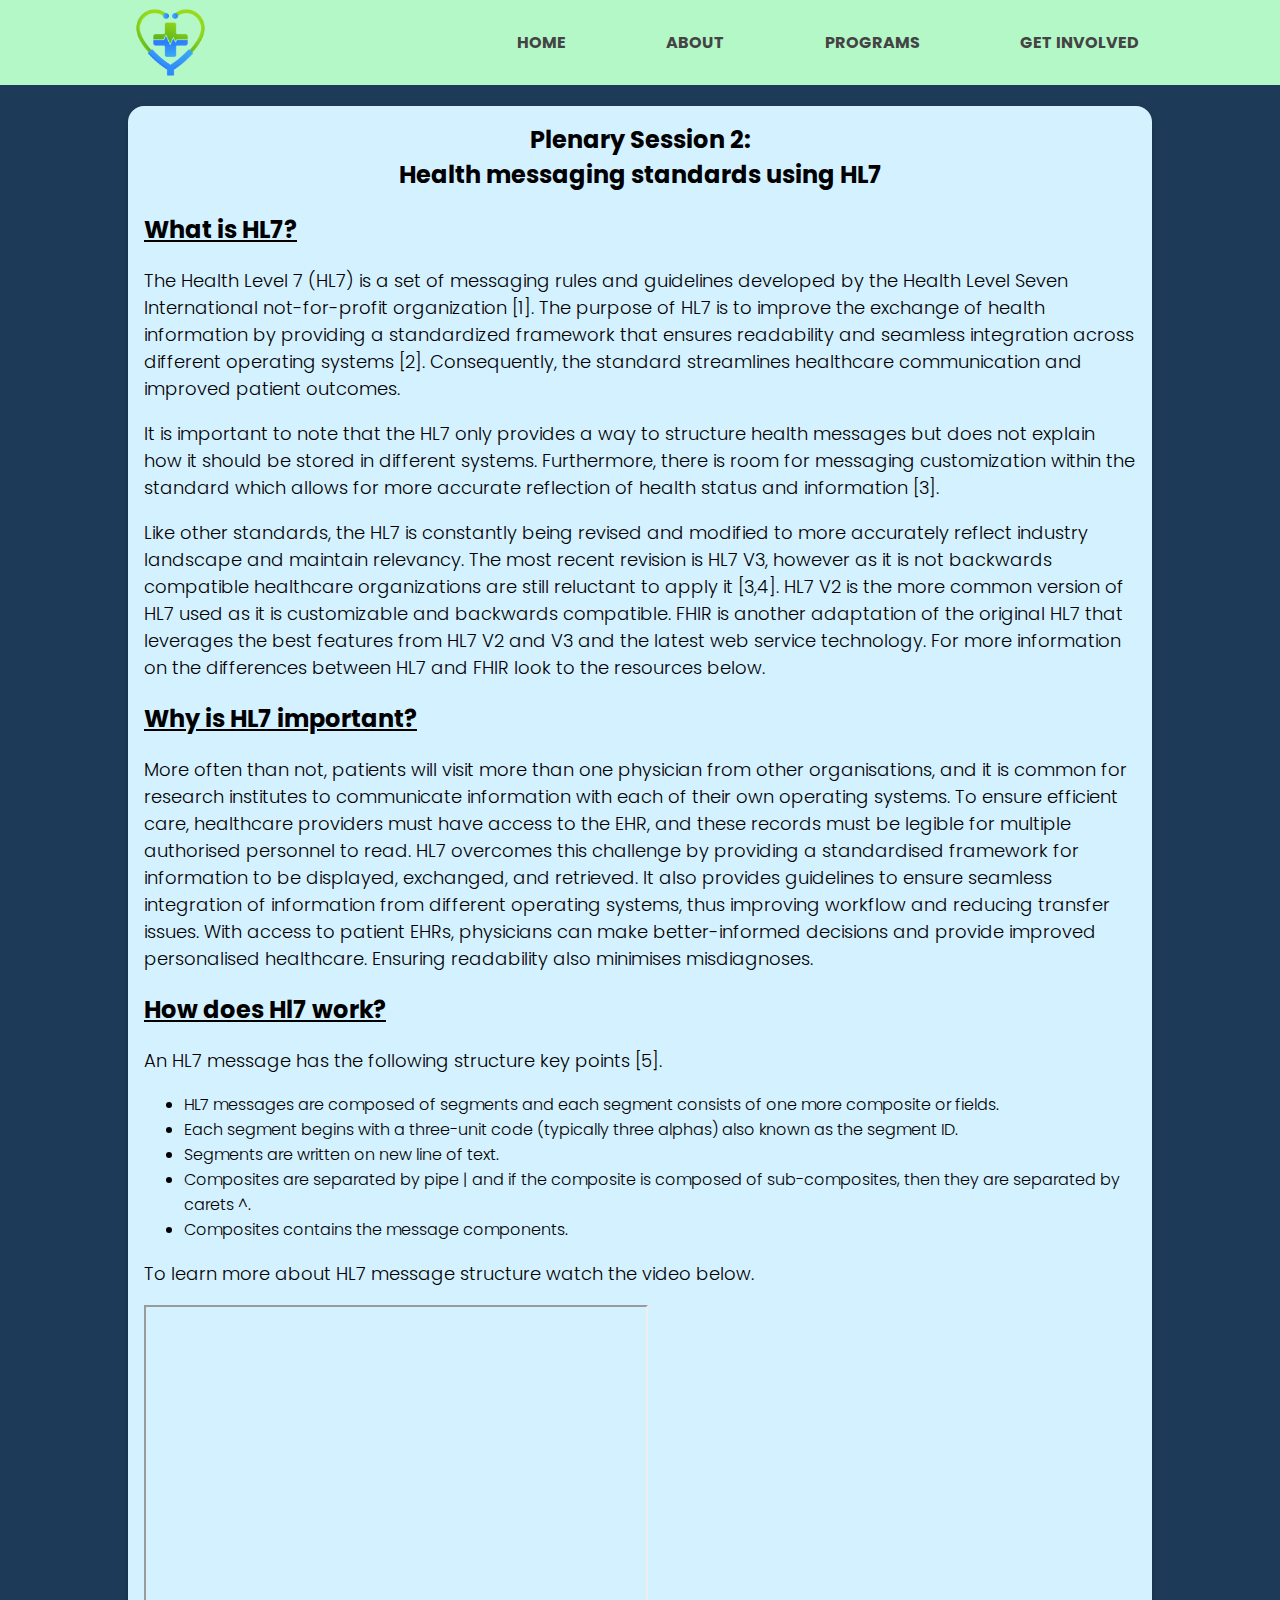
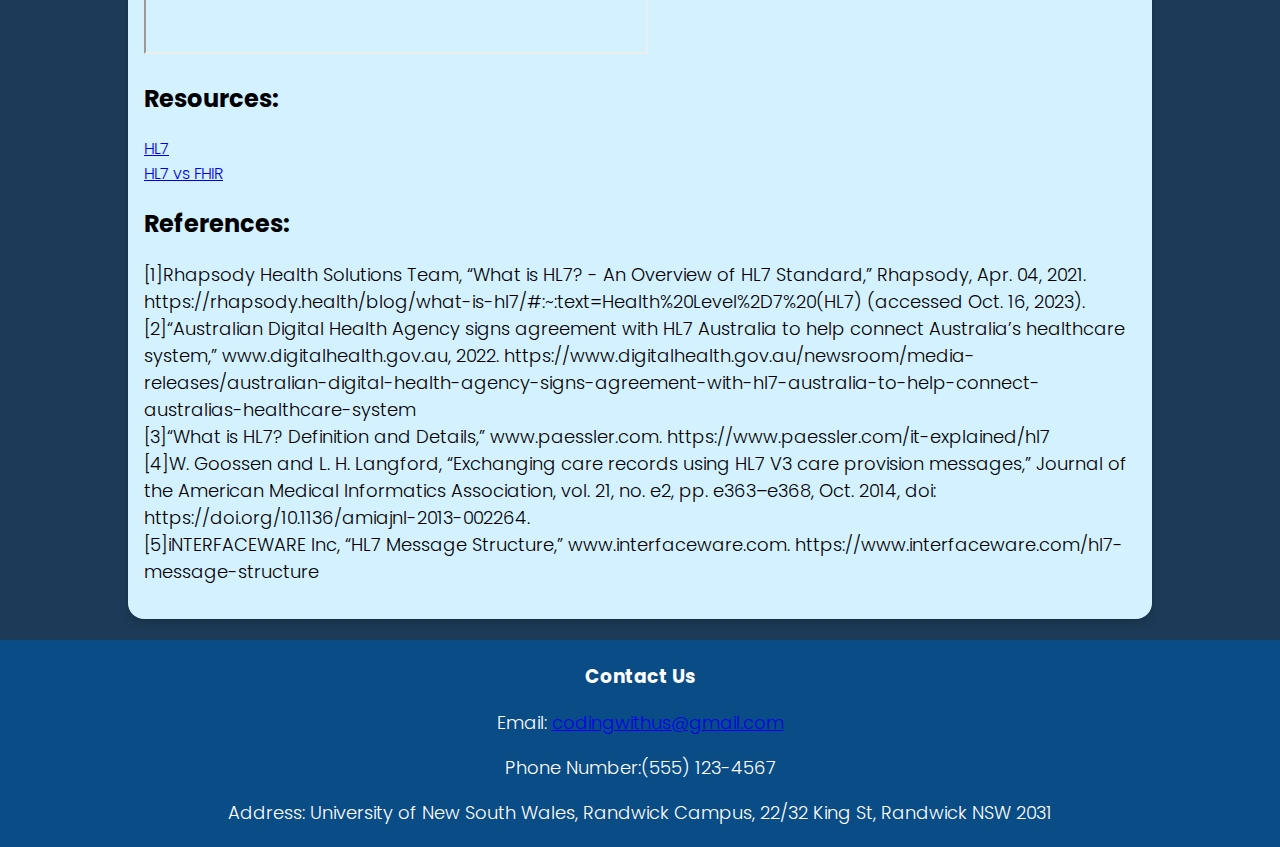
<file: session2.html>
<!DOCTYPE html>
<html>
<head>
    <meta charset="UTF-8" />
    <meta http-equiv="X-UA-Compatible" content="IE=edge" />
    <meta name="viewport" content="width=device-width, initial-scale=1.0" />
    <link rel="stylesheet" type="text/css" href="style.css"/>
    
    <link rel="preconnect" href="https://fonts.googleapis.com">
    <link rel="preconnect" href="https://fonts.gstatic.com" crossorigin>
    <link href="https://fonts.googleapis.com/css2?family=Poppins&display=swap" rel="stylesheet">

    <title>Health CodeX Workshop 2023</title>

</head>

<body>

    <header>
        <div class="container1">
            <img src = "images/logo3.png" alt="logo" class="logo" width="85" height="85">
            
            <nav>
                <ul>
                    <li><a href="index.html">Home</a></li>
                    <li><a href="about.html">About</a></li>
                    <li><a href="program.html">Programs</a></li>
                    <li><a href="get-involved.html">Get Involved</a></li>
                </ul>
            </nav>

        </div>

    </header>

    <h1>  </h1>
    <div class="container">
        <div class="card-single">
            <div class="card">
                <div class="card-header">Plenary Session 2: <br /> Health messaging standards using HL7</div>
                <div class="card-body">
                    <h2><u>What is HL7? </u></h2>
                    <p>The Health Level 7 (HL7) is a set of messaging rules and guidelines developed by the Health Level Seven International not-for-profit organization [1]. 
                        The purpose of HL7 is to improve the exchange of health information by providing a standardized framework that ensures readability and seamless integration 
                        across different operating systems [2]. Consequently, the standard streamlines healthcare communication and improved patient outcomes.  
                    </p>
                    <p>It is important to note that the HL7 only provides a way to structure health messages but does not explain how it should be stored in different systems. 
                        Furthermore, there is room for messaging customization within the standard which allows for more accurate reflection of health status and information [3].  </p>
                    <p>Like other standards, the HL7 is constantly being revised and modified to more accurately reflect industry landscape and maintain relevancy. 
                        The most recent revision is HL7 V3, however as it is not backwards compatible healthcare organizations are still reluctant to apply it [3,4]. 
                        HL7 V2 is the more common version of HL7 used as it is customizable and backwards compatible. FHIR is another adaptation of the original HL7 that leverages the best 
                        features from HL7 V2 and V3 and the latest web service technology. For more information on the differences between HL7 and FHIR look to the resources below.  </p>
                    
                    <h2><u>Why is HL7 important? </u></h2>
                    <p>More often than not, patients will visit more than one physician from other organisations, and it is common for research institutes to communicate 
                        information with each of their own operating systems. To ensure efficient care, healthcare providers must have access to the EHR, and these records must be legible 
                        for multiple authorised personnel to read. HL7 overcomes this challenge by providing a standardised framework for information to be displayed, exchanged, and retrieved. 
                        It also provides guidelines to ensure seamless integration of information from different operating systems, thus improving workflow and reducing transfer issues. 
                        With access to patient EHRs, physicians can make better-informed decisions and provide improved personalised healthcare. Ensuring readability also minimises misdiagnoses. </p>
                    
                    <h2><u>How does Hl7 work? </u></h2>
                    <p>An HL7 message has the following structure key points [5]. 
                        <ul>
                            <li>HL7 messages are composed of segments and each segment consists of one more composite or fields.  </li>
                            <li>Each segment begins with a three-unit code (typically three alphas) also known as the segment ID.  </li>
                            <li>Segments are written on new line of text. </li>
                            <li>Composites are separated by pipe | and if the composite is composed of sub-composites, then they are separated by carets ^. </li>
                            <li>Composites contains the message components.  </li>
                        </ul>
                    </p>
                    <p>To learn more about HL7 message structure watch the video below. </p>

                    <iframe width="500" height="345" src="https://www.youtube.com/embed/voHtq77wRDU">
                    </iframe>

                    <h2>Resources:</h2>
                    <a href="https://www.paessler.com/it-explained/hl7  ">HL7</a> <br>
                    <a href="https://rhapsody.health/blog/fhir-vs-hl7-explained/#HL7differentiators  ">HL7 vs FHIR</a>

                    <h2>References:</h2>
                    <p>[1]Rhapsody Health Solutions Team, “What is HL7? - An Overview of HL7 Standard,” Rhapsody, Apr. 04, 2021. https://rhapsody.health/blog/what-is-hl7/#:~:text=Health%20Level%2D7%20(HL7) (accessed Oct. 16, 2023).<br>
                        [2]“Australian Digital Health Agency signs agreement with HL7 Australia to help connect Australia’s healthcare system,” www.digitalhealth.gov.au, 2022. https://www.digitalhealth.gov.au/newsroom/media-releases/australian-digital-health-agency-signs-agreement-with-hl7-australia-to-help-connect-australias-healthcare-system<br>
                        [3]“What is HL7? Definition and Details,” www.paessler.com. https://www.paessler.com/it-explained/hl7<br>
                        [4]W. Goossen and L. H. Langford, “Exchanging care records using HL7 V3 care provision messages,” Journal of the American Medical Informatics Association, vol. 21, no. e2, pp. e363–e368, Oct. 2014, doi: https://doi.org/10.1136/amiajnl-2013-002264.<br>
                        [5]iNTERFACEWARE Inc, “HL7 Message Structure,” www.interfaceware.com. https://www.interfaceware.com/hl7-message-structure</p>
                </div>
                
            </div>
        </div>

    </div>

    <h1></h1>

    <!--contact section in the footer of the website-->
    <footer>
        <h3>Contact Us</h3>
        <p>Email: <a href="mailto:codingwithus@gmail.com">codingwithus@gmail.com</a></p>
        <p>Phone Number:(555) 123-4567</p>
        <p>Address: University of New South Wales, Randwick Campus, 22/32 King St, Randwick NSW 2031</p>
    </footer>

</body>

</html>
</file>
<file: style.css>
body {
    margin: 0;
    background: #1D3B58;
    font-weight: 300;
}

/* inputting font from google */
*, *::before, *::after{
    font-family: 'Poppins', sans-serif;
}

/* to make it easier to read */
p { font-size:large; }

.container {
    width: 80%;
    margin: 0 auto;
} 

/* for the navigation bar only */
.container1 {
    width: 80%;
    margin: 0 auto;
    display: flex;
    justify-content: space-between;
} 

header {
    background: #B4F8C8;
}

header::after {
    content: '';
    display: table;
    clear: both;
}

.logo {
    float: left;
} 

label.logo{
    color: #444;
    font-size: 30px;
    font-family:Verdana, Geneva, Tahoma, sans-serif;
    line-height: 80px;
    font-weight: bold;

}

/* nav bar stuff */
nav ul {
    float:right;
    margin: 0;
    padding: 0;
    list-style: none;
}

nav ul li {
    display: inline-block;
    margin-left: 70px;
    padding-top: 30px;
}

nav ul li a {
    color: #444;
    text-decoration: none;
    text-transform: uppercase;
    font-weight: bold;
    padding: 10px 13px;
    border-radius: 3px;
}
/* nav button animations */
nav a:hover {
    color: #ffffff;
}

a.active,a:hover{
    background: #0A4C86;
    transition: .5s
}

/* header image styling this is for the home page*/
.top-header {
    width: 100;
    background-image: url(images/header3.png);
    background-size: cover;
    background-position: center;
    height: 280px;
    padding-top: 100px;
}
    /* header title styling*/
.top-header > h1 { 
	color: white; 
    font-family: sans-serif;
	background-color: rgba(0,0,0,0.5);
    justify-content: center;
    text-align: center;
    padding-top:100%;
    padding: 2em 1em;
    margin-left: 2em;
    margin-right: 2em;
} 
/* this is for the about page changed the image */
.top-header-about {
    width: 100;
    background-image: url(images/flower.png);
    background-size: cover;
    background-position: center;
    height: 280px;
    padding-top: 100px;
}
  
/* setting up the cards to be only in a column */
.card-single {
    display: column;
    grid-template-columns: repeat(auto-fit,minmax(300px,1fr)); 
    gap: 3rem;
    align-items: flex-start;
}
/* setting up the cards to be in a grid format */
.card-grid {
    display: grid;
    grid-template-columns: repeat(auto-fit,minmax(300px,1fr)); 
    gap: 1rem;
    align-items: flex-start;
}

/* Responsive columns */
@media screen and (max-width: 600px) {
    .card-single {
      width: 100%;
      display: block;
      margin-bottom: 20px;
    }
  }

  /* Responsive columns */
@media screen and (max-width: 600px) {
    .card-grid {
      width: 100%;
      display: block;
      margin-bottom: 20px;
    }
  }
  
  /* Style the counter cards */
  .card {
    padding-top: 10px;
    box-shadow: 0 4px 8px 0 rgba(0, 0, 0, 0.2);
    padding: 16px;
    background-color: #d4f1ff;
    border-radius:1rem;
    border: none;
  }

.card-header {
    font-size:1.5rem;
    text-align: center;
    margin-bottom:.5rem;
    font-weight: bold;
}

.card-header.card-image {
    overflow: hidden;
}
.card-header.card-image > img {
    display:block;
    width:100%;
    aspect-ratio: 16/9;
    object-fit: cover;
}

.card-body {
    font-size: 1rem;
}

.card-body ul {
    font-size: 1rem;
}

.card-footer {
    margin-top:1rem;
}

/* button tag */
.btn {
    text-align: center;
    background:#B4F8C8;
    border: none;
    color:#444;
    font-size: 25px;
    padding: .5em .75em;
    border-radius:1em;
    cursor:pointer;
}

.btn:hover, .btn:focus {
    background:#0A4C86;
    transition: .5s;
    color: #ffffff;
}

.btn.btn-outline {
    background: none;
    border: 1px solid #B4F8C8;
}

.btn.btn-outline:hover,.btn.btn-outline:focus {
    background:#0A4C86;
    opacity: 90%;
}

.btn + .btn {
    margin-left: 0.5rem;
}

/* styling the table */
table {
    width: 90%;
    border-collapse: collapse;
    border: 1px solid black;
    margin: 0 auto;
    background-color: #ffffff;
}
th, td {
    border: 2px solid black;
    padding: 10px;
}

/* for the iframe map */
  .map-container {
    width: 100%;
    height: 400px;
    margin: 20px 0;
    /* Add a border and shadow to the container */
    border: 1px solid gray;
    box-shadow: 0 4px 8px 0 rgba(0, 0, 0, 0.2);
 }

 /* stlying the footer tag */
 footer {
    text-align: center;
    padding: 3px;
    background-color: #0A4C86;
    color: white;
  }

  textarea[id=message] {
    width: 95%;
    padding: 15px;
    margin: 5px 0 20px 0;
    display: inline-block;
    border: none;
    background: #f1f1f1;
  }

/* styling the forms */
/* making specific cards for forms so that colour and size are different */
  .card1 {
    padding-top: 10px;
    box-shadow: 0 4px 8px 0 rgba(0, 0, 0, 0.2);
    padding: 16px;
    background-color: #ffffff;
    border-radius:1rem;
    border: none;
    font-size: large;
    width: 80%;
    margin: 0 auto;
  }

/* styling the field boxes to appropriately fit the cards and changing bg colour */
  input[type=text] {
    width: 95%;
    padding: 15px;
    margin: 5px 0 20px 0;
    display: inline-block;
    border: none;
    background: #f1f1f1;
  }

  input[type=email] {
    width: 95%;
    padding: 15px;
    margin: 5px 0 20px 0;
    display: inline-block;
    border: none;
    background: #f1f1f1;
  }

  input[type=password] {
    width: 95%;
    padding: 15px;
    margin: 5px 0 20px 0;
    display: inline-block;
    border: none;
    background: #f1f1f1;
  }

  /* styling the error messages */
.input-control {
    display: flex;
    flex-direction: column;
}

/* styling the input elements inside input control container */
 .input-control input {
    border: 2px solid #f1f1f1;
	border-radius: 4px;
	display: block;
	font-size: 12px;
	padding: 10px;
} 

/* styling when clicked */
.input-control input:focus {
    outline: 0;
}
/* success border colour */
.input-control.success input {
    border-color: #09c372;
}
/* error border colour */
.input-control.error input {
    border-color: #ff3860;
}
/* error mesage */
.input-control .error {
    color: #ff3860;
    font-size: small;
}
</file>
